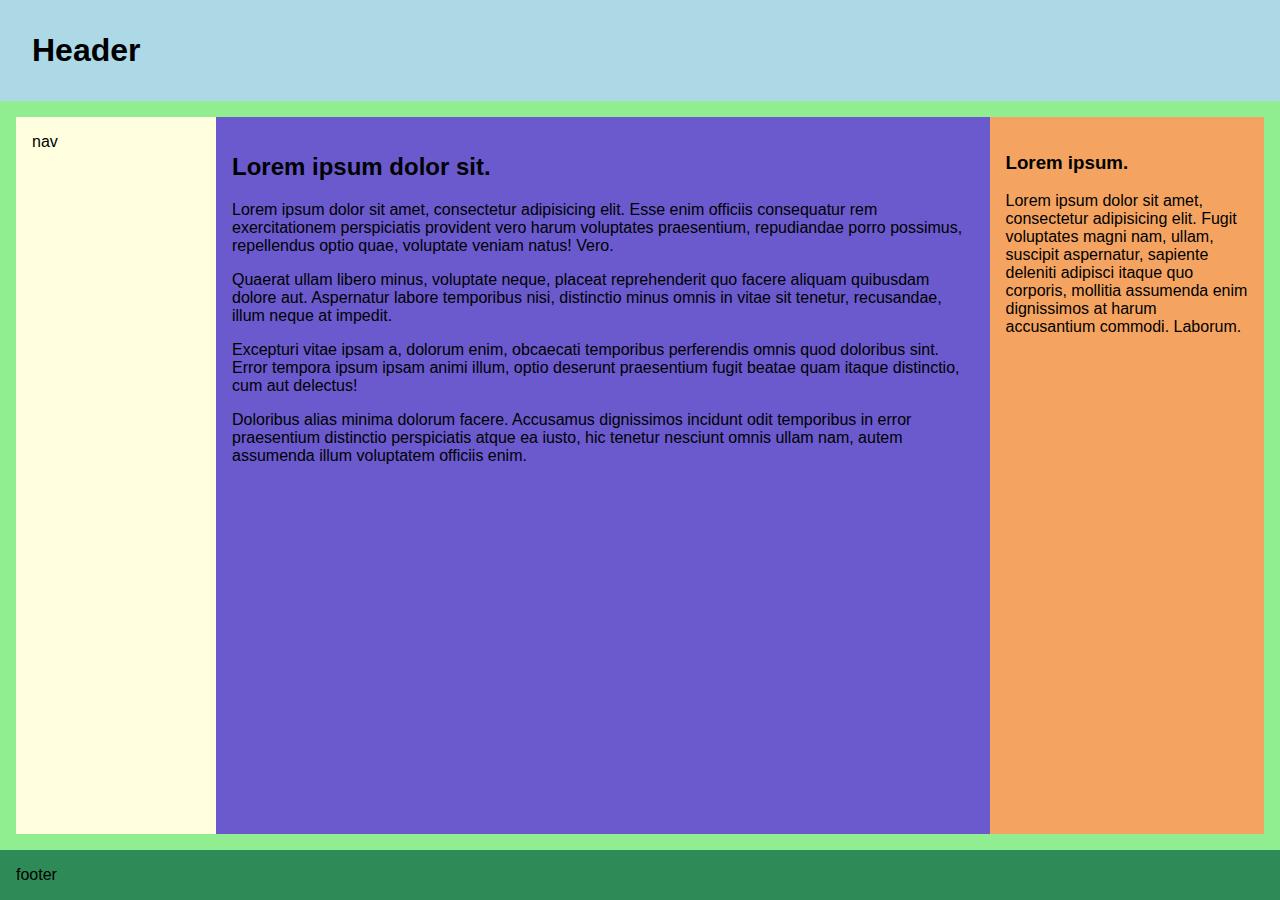
<file: week4/index.html>
<!DOCTYPE html>
<html>
<head>
    <meta charset="UTF-8">
    <title>Learning Flex Box Layouts</title>
    <link rel="stylesheet" href="flex-layout.css">
</head>

<body>
  <main class="wrapper">
    <header>
      <h1>Header</h1>
    </header>
    <section class="layout-row">
      <nav class="layout-row--nav">
        nav
      </nav>
      <article class="layout-row--maincontent">
        <h2>Lorem ipsum dolor sit.</h2>
        <p>Lorem ipsum dolor sit amet, consectetur adipisicing elit. Esse enim officiis consequatur rem exercitationem perspiciatis provident vero harum voluptates praesentium, repudiandae porro possimus, repellendus optio quae, voluptate veniam natus! Vero.</p>
        <p>Quaerat ullam libero minus, voluptate neque, placeat reprehenderit quo facere aliquam quibusdam dolore aut. Aspernatur labore temporibus nisi, distinctio minus omnis in vitae sit tenetur, recusandae, illum neque at impedit.</p>
        <p>Excepturi vitae ipsam a, dolorum enim, obcaecati temporibus perferendis omnis quod doloribus sint. Error tempora ipsum ipsam animi illum, optio deserunt praesentium fugit beatae quam itaque distinctio, cum aut delectus!</p>
        <p>Doloribus alias minima dolorum facere. Accusamus dignissimos incidunt odit temporibus in error praesentium distinctio perspiciatis atque ea iusto, hic tenetur nesciunt omnis ullam nam, autem assumenda illum voluptatem officiis enim.</p>
      </article>
      <aside class="layout-row--sidebar">
        <h3>Lorem ipsum.</h3>
        <p>Lorem ipsum dolor sit amet, consectetur adipisicing elit. Fugit voluptates magni nam, ullam, suscipit aspernatur, sapiente deleniti adipisci itaque quo corporis, mollitia assumenda enim dignissimos at harum accusantium commodi. Laborum.</p>
      </aside>
    </section>
    <footer>
      footer
    </footer>
  </main>


</body>
</html>
</file>
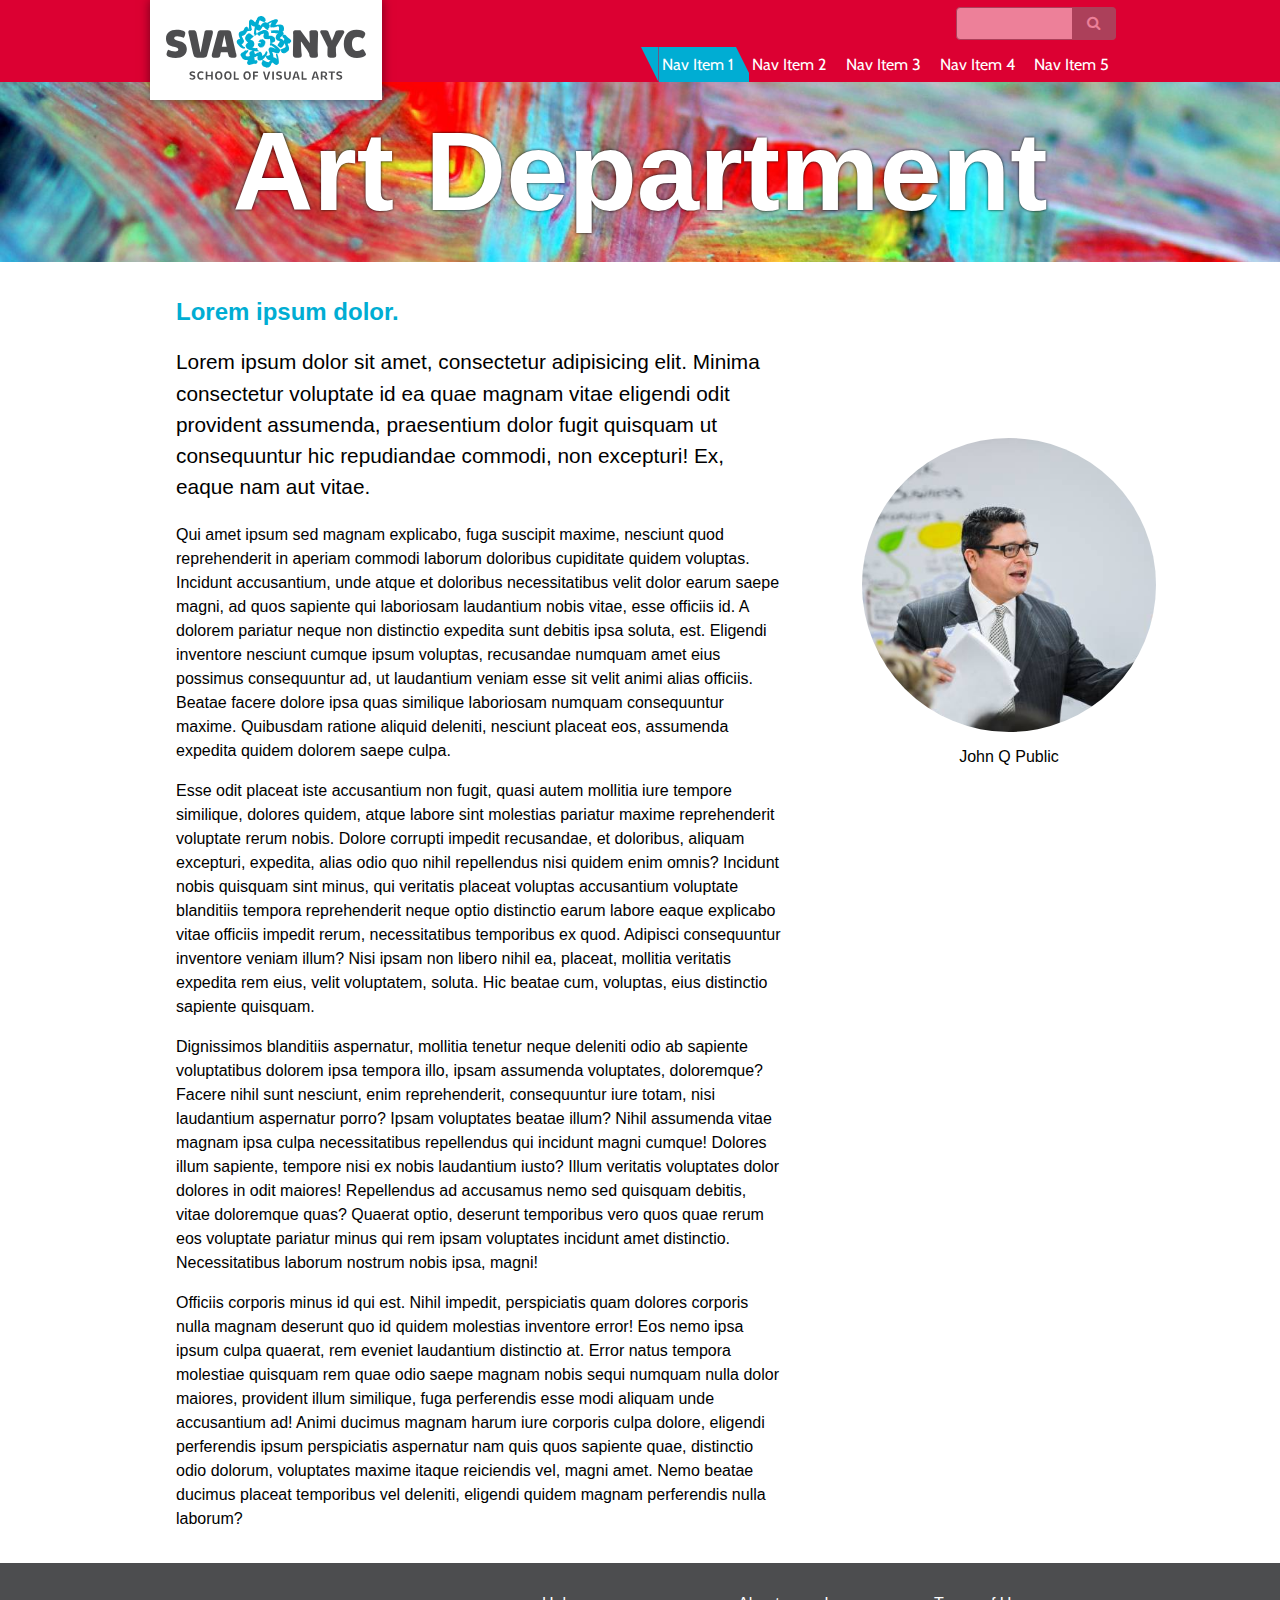
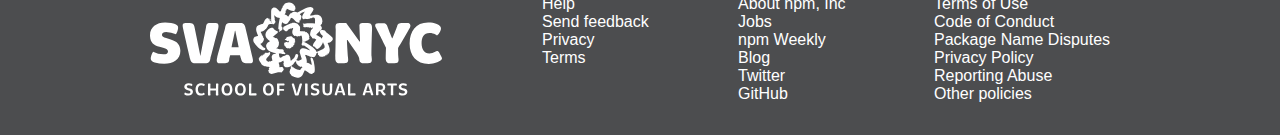
<file: week4/final/index.html>
<!DOCTYPE html>
<html>

<head>
    <meta charset="UTF-8">
    <meta name="viewport" content="width=device-width, initial-scale=1">
    <title>A Pen by Dan Hahn</title>    
    <link rel='stylesheet prefetch' href='https://maxcdn.bootstrapcdn.com/font-awesome/4.6.3/css/font-awesome.min.css'>
    <link rel="stylesheet" href="css/style.css">
</head>

<body>
    <div class="wrapper">
        <header>
            <div class="container">
                <div class="logo">
                    <svg id="Layer_1" data-name="Layer 1" xmlns="http://www.w3.org/2000/svg" viewBox="0 0 429.91 137.09">
                        <path d="M407.4,89c-.3,17.3,9.5,30.5,28.2,30.5,8.9,0,15.1-3,18.1-5.6,2.2-1.8,1.3-3.3.3-5.2l-3.3-6.2c-1.7-3.1-3.9-2.2-5.7-1a15,15,0,0,1-8.7,2.6c-7.5,0-11.3-6.9-11.3-15.1,0-8.4,3-15.1,11.7-15.1,7.2,0,11,3.7,11,3.7a13.25,13.25,0,0,0,4.2-5c3.1-5.6,1.1-8-.4-9.3s-6.8-4.6-16.5-4.6c-18.6-.2-27.3,13.1-27.6,30.3"
                            transform="translate(-25.15 -29.01)" style="fill:#4d4d4f" />
                        <path d="M372.2,109.7c-.1,3.8,0,8.9,6.2,8.9H385c8,0,6-5.7,5.7-10-.3-3.4-.2-10-.3-12.6,2.8-4.5,15.2-25.9,17.6-30.2,1.6-2.9-.2-6.4-3.3-6.4h-7.9c-5.6,0-6.9,1.6-7.8,4.7-1.1,3.6-5,13.1-6.9,17.8h-.5c-1.4-3.6-5.5-13.3-6.7-17.2-.8-2.3-1.8-5.2-6.4-5.2h-7.3c-6.2,0-4.4,4.7-3.6,6.4,1.6,2.9,12.4,23.9,15,29.7-.1,2.3-.3,9-.4,14.1"
                            transform="translate(-25.15 -29.01)" style="fill:#4d4d4f" />
                        <path d="M298,109.7c-.1,3.8,0,8.9,6.1,8.9h6.7c8.1,0,6-5.7,5.7-10-.2-2.4-1.4-18.4-1.4-24.2h.9c4.3,6.8,17.1,23.1,17.1,26.8.2,3.4.9,7.4,6.2,7.4h6.4c8,0,5.9-5.7,5.7-10-.4-6.2.5-36.1.7-40.4.1-3.8,0-8.8-6.1-8.8h-6.4c-5.9,0-6.2,2.3-6.1,4.4,0,1.3.7,18.8.9,22.7h-.8L314,59.4h-9.5c-7.8,0-6,5.2-5.9,9.5,0,2.9-.1,31-.6,40.8"
                            transform="translate(-25.15 -29.01)" style="fill:#4d4d4f" />
                        <path d="M176,109.9c-1.4-6.4-9.7-40.5-10.4-43.9-.9-3.8-2.2-6.6-7.7-6.6H144c-7.1,0-7.3,3-8.3,7.1-.7,3.3-9,33.6-11.7,43.8-1,3.7-1,8.3,3.3,8.3h8.4c5.3,0,6-2.6,6.2-6.9.1-.6.6-2.5,1.3-5h14.4c.7,2.2,1.1,4.1,1.5,5,.6,2.1,1,6.8,7.2,6.8h6C178.1,118.6,176.9,114.1,176,109.9Zm-30.8-15c2-9.2,4.3-19.8,5-24.1h.5l5,24.1Z"
                            transform="translate(-25.15 -29.01)" style="fill:#4d4d4f" />
                        <path d="M84.2,112c.8,3.8,2.2,6.6,7.7,6.6h13.9c7,0,7.3-3,8.3-7.1.8-3.3,8.7-33.6,11.4-43.8,1-3.7,1-8.3-3.3-8.3h-8.4c-5.6,0-5.7,2.7-6.3,6.9-.4,2.7-6.5,32.8-7.8,40.9h-.5l-8.3-41c-.4-2.1-1.1-6.8-7.2-6.8H77.6c-5.7,0-4.4,4.4-3.6,8.7,1.5,6.4,9.3,40.5,10.2,43.9"
                            transform="translate(-25.15 -29.01)" style="fill:#4d4d4f" />
                        <path d="M32,117.3a49.2,49.2,0,0,0,14.1,2.1c13.8,0,24.5-6.8,23.7-20.1-.4-7.2-3.7-13.1-15.2-16.2l-5.7-1.6c-4-1-6-2-6.2-4.4-.1-2.9,2.2-4.5,6.3-4.5A36.34,36.34,0,0,1,63.4,76a25.47,25.47,0,0,0,2.1-4.4c2.2-7,1-8.9-3.6-10.7-2.2-1-7.8-2.3-14.5-2.3-13.3,0-23,7.4-22.2,20.2.5,9.5,5.7,13.6,13.9,15.6l5.3,1.3c5.2,1.3,7,2.9,7.2,5.2.1,2.7-2.3,4.5-6.3,4.5a32.85,32.85,0,0,1-15.6-3.7,14,14,0,0,0-2.5,5.1c-1.9,5.5-1.4,8.4,4.8,10.5"
                            transform="translate(-25.15 -29.01)" style="fill:#4d4d4f" />
                        <path d="M397.5,155.2c-1.3-.4-2.6-.9-2.6-2,0-1.4,1-2.4,2.9-2.4a8.7,8.7,0,0,1,4.5,1.3,5.3,5.3,0,0,0,.7-.9c.5-1.2.2-1.8-.7-2.3a9.7,9.7,0,0,0-4.6-1c-3.9,0-6.4,2.3-6.4,5.4,0,2.8,1.9,4,4.2,4.6l2.2.6c1.8.4,2.7,1.2,2.7,2.3,0,1.5-1.2,2.4-3.2,2.4a7.46,7.46,0,0,1-4.7-1.5,3.08,3.08,0,0,0-.8,1.1,1.57,1.57,0,0,0,1,2.3,11.15,11.15,0,0,0,4.6.9c4,0,6.9-2,6.8-5.5-.1-2.3-1.2-3.9-4.5-4.8Zm-9.9-7c-1.5.1-12,0-12,0-.9,0-1,.2-1,.8v1.2c0,.7.2,1.1,1,1h4.2c0,3-.1,12-.1,12.8s0,1.8,1.2,1.8h1.3c1.6,0,1.1-1.2,1.1-2.1,0-.5-.1-8.9.1-12.5h4.2c.9,0,1-.2,1-.8v-1.1c0-.7-.2-1.2-1-1.1M368,154.1a3.15,3.15,0,0,1-3.4,3.4h-3v-6.7h3.1a3.08,3.08,0,0,1,3.3,3.3m3.5,0c.1-3.5-2.3-6-6.7-6h-5.4c-1.6,0-1.4,1.2-1.4,2.1,0,.6,0,11.7-.1,13.7,0,.8,0,1.9,1.2,1.9h1.3c.9,0,1.2-.4,1.1-1.5-.1-.7,0-3.8,0-4.5h2.9l2.9,4.5A2.8,2.8,0,0,0,370,166c1.5,0,2.4-.7,1.9-2.8a1.54,1.54,0,0,1-1.6-.7l-2.6-3.3a5.19,5.19,0,0,0,3.8-5.1m-25.4-3.4h.2c.3,1.1,1.5,5.2,2.6,8.7h-5.4c1-3.5,2.3-7.5,2.6-8.7m-2.8-1.1c-.3.9-4.3,12.7-4.9,14.8-.2.8,0,1.4.7,1.4h1.5c.9,0,1.1-.5,1.3-1.4.1-.3.4-1.3.9-2.7h6.6c.5,1.3.8,2.4,1,2.8s.2,1.3,1.5,1.3H353c.9,0,1-.6.8-1.5-.3-1.4-4.3-13.8-4.5-14.7s-.7-1.5-1.8-1.5h-2.3a1.87,1.87,0,0,0-1.9,1.5m-25.4,16.3h8.9c.9,0,1.1-.3,1-.9v-1.1c0-.7-.3-1.2-1.1-1.1s-4.6.1-6.6.1c-.1-2.5,0-9.1.1-11.7v-1.4c0-.7-.1-1.6-1.2-1.6h-1.4c-.8,0-1,.4-1,.9,0,.8.1,1.6.1,2.4v12.8c0,.7.2,1.6,1.2,1.6m-13.2-15.2h.2c.3,1.1,1.5,5.2,2.6,8.7h-5.4c1.1-3.5,2.3-7.5,2.6-8.7m-2.7-1.1c-.3.9-4.3,12.7-4.9,14.8-.2.8,0,1.4.7,1.4h1.5c.9,0,1.1-.5,1.3-1.4.1-.3.4-1.3.9-2.7h6.6c.5,1.3.8,2.4,1,2.8s.2,1.3,1.5,1.3h1.1c.9,0,1-.6.8-1.5-.3-1.4-4.3-13.8-4.5-14.7s-.7-1.5-1.8-1.5h-2.3c-1.4.1-1.7.7-1.9,1.5m-8.6,8.1c0-1.2.1-7,.2-7.9s0-1.6-1.2-1.6H291c-1.4,0-1.1.9-1.1,1.8v7.7c0,3.6-.9,5.5-3.6,5.5s-3.7-2-3.7-5.5c0-3.3,0-7.1.1-7.9s0-1.6-1.2-1.6h-1.3c-1.4,0-1.1.9-1.1,1.8,0,.6-.1,4.2,0,7.7.1,5.2,1.4,8.4,7.3,8.4,5.5,0,6.8-3.3,7-8.4m-25.3-2.5c-1.3-.4-2.6-.9-2.6-2,0-1.4,1-2.4,2.9-2.4a8.7,8.7,0,0,1,4.5,1.3,5.3,5.3,0,0,0,.7-.9c.5-1.2.2-1.8-.7-2.3a9.36,9.36,0,0,0-4.6-1c-3.9,0-6.4,2.3-6.4,5.4.1,2.8,1.9,4,4.2,4.6l2.2.6c1.8.4,2.7,1.2,2.7,2.3,0,1.5-1.2,2.4-3.2,2.4a7.46,7.46,0,0,1-4.7-1.5,3.08,3.08,0,0,0-.8,1.1,1.57,1.57,0,0,0,1,2.3,11.15,11.15,0,0,0,4.6.9c4,0,6.9-2,6.8-5.5-.1-2.3-1.2-3.9-4.5-4.8Zm-14.6-4.9c0,2.3.1,11.7.1,13.7,0,.8,0,1.9,1.2,1.9h1.3c1.6,0,1.2-1.2,1.1-2.1,0-1.3-.1-11.3,0-13.7,0-.8,0-1.8-1.2-1.8h-1.3c-1.7-.1-1.2,1.1-1.2,2m-9.2,14.1c.3-.9,4.1-12.7,4.7-14.8.2-.8,0-1.4-.8-1.4h-1.4c-1.1,0-1.1.5-1.4,1.4s-3.5,11.7-3.9,13.8h-.2c-.4-2-3.7-12.8-4-13.9-.1-.4-.2-1.3-1.4-1.3h-1.1c-1,0-1,.6-.8,1.5.4,1.4,4.1,13.8,4.3,14.7a1.68,1.68,0,0,0,1.8,1.5h2.3c1.3,0,1.6-.6,1.9-1.5m-32.1-14.1v13.9c0,1,.1,1.7,1.2,1.7h1.2c1.1,0,1.2-.7,1.2-1.7,0-.6-.1-2.6-.1-5.1,1.7,0,5.2-.1,6,0q.9.15.9-.9v-1c0-.7-.3-.9-1.1-.9h-5.8v-5H222c.8,0,1.2-.1,1.2-1v-.9a1,1,0,0,0-1.1-1.1h-8.7c-1.5-.1-1.2.7-1.2,2m-8.3,6.7c0,3.2-1.1,6.2-4.3,6.2s-4.3-2.9-4.4-6.2,1.1-6.1,4.4-6.1,4.3,2.8,4.3,6.1m3.6,0c0-5.2-2.8-9.1-8-9.1-5.4,0-7.9,4-8,9.1s2.6,9.1,8,9.1c5.2,0,8-3.9,8-9.1m-35.4,8.9H181c.9,0,1.1-.3,1-.9v-1.1c0-.7-.3-1.2-1.1-1.1s-4.6.1-6.6.1c-.1-2.5,0-9.1.1-11.7v-1.4c0-.7-.1-1.6-1.2-1.6h-1.4c-.8,0-1,.4-1,.9,0,.8.1,1.6.1,2.4v12.8c0,.7.1,1.6,1.2,1.6m-9.5-8.9c0,3.2-1.1,6.2-4.3,6.2s-4.4-2.9-4.4-6.2,1.1-6.1,4.4-6.1,4.3,2.8,4.3,6.1m3.6,0c0-5.2-2.8-9.1-8-9.1-5.4,0-7.9,4-8,9.1s2.6,9.1,8,9.1,8-3.9,8-9.1m-23.3,0c0,3.2-1.1,6.2-4.3,6.2s-4.3-2.9-4.4-6.2,1.1-6.1,4.4-6.1,4.3,2.8,4.3,6.1m3.6,0c0-5.2-2.8-9.1-8-9.1-5.4,0-7.9,4-8,9.1s2.6,9.1,8,9.1c5.2,0,8-3.9,8-9.1m-24.2-6.7v5.5h-8.2c0-2.8,0-5.4.1-5.8.1-.8,0-1.8-1.2-1.8h-1.3c-1.6,0-1.2,1.2-1.1,2.1,0,.6,0,11.7-.1,13.7,0,.8,0,1.9,1.2,1.9H113c1.6,0,1.2-1.2,1.1-2.1-.1-.5-.1-2.8-.1-5.3h8.2c0,2.4,0,4.7-.1,5.5s0,1.9,1.2,1.9h1.3c1.6,0,1.2-1.2,1.1-2.1-.1-1.3,0-12.8.1-13.7s0-1.8-1.2-1.8h-1.3c-1.4-.1-1,1.1-1,2m-17.1-1.2a7.94,7.94,0,0,0-4.8-1.2c-5.5,0-8.2,3.9-8.2,9.1s2.7,9.1,8.3,9.1a8.43,8.43,0,0,0,5-1.4c.5-.4.3-.7.1-1.1l-.7-1.2c-.4-.6-.8-.4-1.2-.2a4.93,4.93,0,0,1-3.1.9c-3.1,0-4.9-2.7-4.9-6.1s1.5-6.1,4.9-6.1a5.69,5.69,0,0,1,3.9,1.3,2.26,2.26,0,0,0,.8-.9c.9-1.2.4-1.8-.1-2.2m-23.3,6.1c-1.3-.4-2.6-.9-2.6-2,0-1.4,1-2.4,2.9-2.4a8.7,8.7,0,0,1,4.5,1.3,3.07,3.07,0,0,0,.6-.9c.5-1.2.2-1.8-.7-2.3a9.7,9.7,0,0,0-4.6-1c-3.9,0-6.4,2.3-6.4,5.4.1,2.8,1.9,4,4.2,4.6l2.2.6c1.8.4,2.7,1.2,2.7,2.3,0,1.5-1.2,2.4-3.2,2.4a7.46,7.46,0,0,1-4.7-1.5,3.08,3.08,0,0,0-.8,1.1,1.57,1.57,0,0,0,1,2.3,11.15,11.15,0,0,0,4.6.9c4,0,6.9-2,6.8-5.5-.1-2.3-1.2-3.9-4.5-4.8Z"
                            transform="translate(-25.15 -29.01)" style="fill:#4d4d4f" />
                        <path d="M232.3,29.6c1.9.4,3.4,1.7,4.8,2.8-.4.3-.4.5-.2.9.8.2,1.8.6,1.9,1.4a.35.35,0,0,0-.1.2c.1,0,.1.1.2.1l.1-.1c-.2.1-.1.4-.1.6-.4.8,1.2,2,.2,2.7.1.1.1.6.5.4,0,.6-.8.4-1.1.5,0,.1,0,.1.1.2h.5l-.7.2.7.2c.2.3-.4-.2-.6.1,0,.3,0-.1-.1-.1-.4.4,0,.9-.6,1l.6.7c-4.2,1.1-8.1-1.1-11.6-3.1-.7.5-.1,1.2-.4,1.9s-1,1.2-.6,1.9l-.3-.1c-.2.2-.1.5-.1.7-.2-.7.9-1.8.2-2.5.3-.1.3-.6.5-.8-.1,0-.1-.1-.2-.1l-.2.2c0-.1,0-.1-.1-.2h-.2c.4.8-.7,1.7-.3,2.6-1.1,1,.8,2.1-.7,3-.1.6-1.2,1.1-.8,1.8s1.2,0,1.6.6c1.3.5,2,1.6,3.1,2.5l.6-.2c1.2-1.7,2.1-3.5,3.7-4.9.4.3.7,0,1-.2.2-.8,1.4-1.3,2.2-1.6,2.3-.4,4.5-.4,6.4.9,4-1.7,7.3-3.9,11.2-5.7,3.4-1.1,7.4-3.6,11.1-1.3.6.8,1.9,1.7,1.2,3-.8,1.5-1.1,2.8-2.3,3.9a2.39,2.39,0,0,1-1.5,1.9c.4.6-.3.5-.1,1.1-.8-.1-.9.6-1.3,1,.2,0,.4.3.3.6,4.9-.3,11.1-3.1,15.2.7,2.3,2.1,2.8,5.4,3,8.2-.1.6-.1,1.5-.9,1.7.5,0,.4.7.4,1.2-.2.9-1.4.5-1.3,1.6-.4.2-1.2.7-1.2,0l-.3.3,1.7,2.4-.1.1a6.79,6.79,0,0,1,.9,1.7c-.1.3-.5.2-.6.6l.6.1c-.3.5.2,1.3-.4,1.6-.8.1-.7,1-1.3,1.3,1.7-.3,4.6-.6,6.1.6,2.6,4.5,7.8,6.2,11.1,10.3a4.52,4.52,0,0,1,.3,3.6c-.8.6-.8,1.9-1.9,1.9-.3-.1-.5.2-.6.3s.2.1.3.1v.2a8.86,8.86,0,0,1-2.9,1.5c-.7.2-2.7-.2-2,1.2,2.4,4.8,4.7,10.9.6,15.3-.3-.4-.6-.1-1-.3-.4.2,0,.6,0,.9.1.1.4,0,.4.2-.3.2-.7.6-1.1.3-.2.2,0,.6-.3.7.2-1-.6,0-.6-.8l-.5.4c.6.3.3.7.2,1.1-.6.2-1-.8-1.4-.4-.2.4-.6-.1-.5.6l.5.4c-.3.6-1,.4-1.4.6a.35.35,0,0,0,.1-.2c-.6-.1-1-.4-1.6.1l.5.6c-.5.5-.5-.6-.9.1-.7-.5-1.5-.1-2.5-.1-.6.5-1.2-.9-1.8,0,0-.1,0-.4-.1-.5l-.6.2c.5-1-1.3-.2-.6-1.1-1-.1.2-.8-.9-.9l.2-.2c-.5-.1-.6-.8-1.3-.6.4-.3-.4-1.3.7-1.3v-.2h-1.2a.73.73,0,0,0,.6-.2c0-.1,0-.3-.1-.3l.6-.4c-.2-.2-.5,0-.8-.1.3,0,.6.1.7-.2l-1-.1c.1,0,.2,0,.2-.1a.48.48,0,0,0-.7,0l.1.4c-.6.3-.4-.4-.9,0-.8,2.4-1.6,5.7-4.7,6.2-1-.7-1.8.4-2.9-.5-2.4.1-4.3-2.4-6.7-2.1-.6-1.2-1.7.1-2.2-.9l-.1.3-.1-.1-.2.5c1.5,3.4,3,7.2,2.2,11.1,2.8-.3,4.9,1.6,7.1,3.2,1-1.3-.6-2.9-.2-4.4-.6-.7-.6-1.9-.9-2.8.4-.6-.3-.8-.2-1.3-.1-1-.1-2.3,1.1-2.5,2.8.3,2.3,3.6,3.4,5.3.9,5.1,2.4,10.8,1.3,15.9a4.31,4.31,0,0,1-2.4,2c-.3.6-1.2.7-1.9,1-4.2,0-6.4-4.1-10-5.3-2.4,3.3-2.6,8.7-7.1,10.2-1.2,1-2.8.2-4,.8-1.1-.1-2-.7-3-.8-.5-.9-2.3.4-2.1-1.1-.5-.3-1.7.5-1.5-.6-.2-.4-.4-.1-.6,0a1.85,1.85,0,0,1-1.2-.5,5.17,5.17,0,0,0-1.2-1.8l-.1.1c0-.4.2-.5-.3-1l-.2.2c-.3-.3-.7-.6-.7-1.1,0,.1.1.1.2.1l.1-.1c-.6-.1-.3-.9-.6-1.2.1,0,.1-.2.1-.3l-.4-.2c.7,0,0-.6,0-1l.2.2a2,2,0,0,0-.3-1.5c.1.2.3.3.5.6.2-.5.6-1,.1-1.5,0-.2,0,.4.2.2l.2-.9c0,.1,0,.2.1.2.3-.4-.1-1-.1-1.6l.4.5c.1,0,.1-.2.1-.3.3.2.6.9,1,.6-.3-.4-.7-1-.4-1.4l-.5-.6c0-.2.4.5.6.2l-.4-.9c-.1.1,0,.2.1.2s.3,0,.3-.1v-.2h.2c-.2-.1.1-.9-.5-.9v-.2l1.1.8c.2-.7-.2-.5-.7-.9,0-.2.2-.4,0-.5-.2.2-.7.3-.8.6-.7,0-1.4.7-2.2.9-1.9.4-4.1.7-5.9-.2a6.84,6.84,0,0,1-1.7-2.1c-.3-.2-.6-.7-.3-1,.5-.4,0-1.4-.2-2-.3.4.1.7-.3.8.1-.9,1-2,1-3.2-.1-.5-.7-.1-.7-.1-.3-.7.5-1,0-1.5-1.6-.2-2,1.7-3.5,1.5-1,1-2.4.8-3.6,1.4.4,1.3,1.2,2.9,1.2,4.3.4.8-.9,2.4.7,2.3,1.5.1,3.3-.7,4.4.4a7.41,7.41,0,0,1,1.3,3c-.5,1.8-2.2,2.9-3.3,4.4-2-.1-4.3-.7-6.4.1a58,58,0,0,1-8.2,2.1,5.7,5.7,0,0,1-4.1-2.1,9.77,9.77,0,0,0-.6-2.3l.2.3.2-.2c-.4-.6-1.2-1.1-.4-1.8a1.55,1.55,0,0,0,1.2-1c.1-.1,0-.1-.1-.2s-.3.1-.5.2a2.78,2.78,0,0,1,.3-1.8c1.2.4-.1-1,.8-1.3-.9-.7-2.5-.5-3.6-.6-1.6-.3-3.5-.2-4.8-1.3-.8-.2-1.9-.3-2.2-1.2l-.1.1a6.61,6.61,0,0,1-2.2-2.2c.1.1.4-.2.7.1.3-.2-.1-.5-.1-.7a.35.35,0,0,0-.2.1c0-.6-2-.3-1-1.4-.1-.1-.1-.5-.4-.4l-.1.1a9.67,9.67,0,0,1-2-5.2c.7-.5.7-1.2,1.3-1.9l-.2-.2c.7.1.8-1.1,1.4-.9l.2-.2c-.1,0-.1-.2-.1-.3.2-.2.7-.1.6-.6.3-.2,1.1.1.9-.6.2.3.5-.1.7-.1v-.1h.2a.6.6,0,0,0,.1.4c.1,0,.2-.1.3-.2l-.1.1.2.2c.7-.3-.1-.9.7-1.1.1.5.7.1.7-.2.1-.1,0-.1-.1-.2l.9-.7c-.2.2,0,.5.2.6.7-.6.2-.7.3-1.4h-.6a.35.35,0,0,0,.1-.2c-.1-.1-.4,0-.6.2v.1h-.1c-.1-.6.6-.3.7-.6,0,.5.6.4,1,.6v.1a.87.87,0,0,0,.8-.6c0-.1-.1-.2-.2-.3l-.2.2c-.1-.3.2-.3.4-.5a4.88,4.88,0,0,0,2.1-.3h.2c0,.1,0,.3-.1.3.6.6,1-.8,1.7,0l.2-.2v.1c.7.3.5-1.1,1.3-.3.3-.6.7-.8,1-.7a2.51,2.51,0,0,0,.4.7c.4-.5.2.5.6,0l-.2-.5a4.07,4.07,0,0,1,.1,2.2c-.4,4.2-10.3,7.8-3.3,11.4a2.51,2.51,0,0,0,1.9.1c.4-1,1.1.1,1.8-.1,1-.2,1.5-.9,2.5-1.1,1.5-.9-.4-1.8-.1-2.9-.3-1.5-1-3.3.2-4.5-.1-.7.4-1.1.6-1.7.1,0-.4.5-.1.6s.3-.5.4-.7c.1.2.4.1.6.4-.2-.4.5-.6.5-1l.6.1V105c.2.1,1-.8,1.5-.5s1.3-.9,1.4-.3c.4-.8-.8-.4-1.1-.8-5.6-.7-11.7-3-13.1-9.1-.7-2,.6-4.1,1.9-5.8,1.3-1,2.2-1.3,3.5-2.3-1-1.7-3.4-2.5-4.1-4.2-.9-.2-1-1.6-1.6-1.9-1.6-2.8-.8-6.3,1-8.8,1.8-2,3.9-4.6,6.7-5,1,.4,2-.4,2.8.7h.3c-.2.8,1.2.5.7,1.5,1.2-.4,1.3,1.5,2.2,1.2,0,.6.9.9,1.2,1.2.2-.4.3-.1.6,0l.2-.3c.1.2.1.6.4.8.1-.1.2-.1.4-.1a.35.35,0,0,0-.2.1c0,.1.1.2.2.3.5.1.2-.4.4-.6-.1.4.6.7.8.8,0,.4.4.1.3.2s-.1.2-.1.3-.3-.5-.6-.3l-.1.4-.1-.1-.2.2c0,.3.3.3.6.3.1,0,.1-.2.1-.3-.3,1.6-1.9,2.1-3,3.4a5.37,5.37,0,0,0-1.8,1.4l-.1-.1c-.5.5-1.1,1.5-1.8,1.4l.1.1-.6.6-.2-.2c-.1.1-.3.1-.2.3s.2.1.4.1l-.1.1c1.7.7,3.3,2.3,5.3,1.8.3,1.3,2.2,1.1,1.8,2.7a2.41,2.41,0,0,1,.8.6c-.7,1.3,1.5,2.1.7,3.7a4.48,4.48,0,0,0,.1,1.1.73.73,0,0,0-.2-.6c.6,1.8-.4,3.8-1.3,5.5a20,20,0,0,1-2.8,2c3,.8,6.3,2.1,9.2,1.4a1.72,1.72,0,0,1,1.5.6c1.6,1.2-.7,4.2,2.4,4.2l.1.4-.1-.1c-.1,0-.1.2-.1.3.6.4,1.4.5.8,1.3-1.3,1.2-3,.1-4.3.5-1.6-.7-3.6-.4-5.3-.8-.1,1.4.7,2.6.5,4l.3.7.1-.1a2.22,2.22,0,0,0,1.4,1.7l.2-.4.3.3c.2-.1.1-.3.1-.5a.57.57,0,0,0,.9-.4c0,.1,0,.1.1.2.6,0,.1-.8.7-.9.1.2.1.6.6.5l-.1-.6a.35.35,0,0,0,.1.2c0-.8.8-.6,1.2-1,0,.8.5-.1.8,0l-.3-.3c.7.1,1.1.7,1.4-.2-.1-.4,1.2,0,1.6-.8l.2-.2-.1-.1c.8-.2,2.5-.7,3.7-.2,3,1.8,3.5,5,3.5,8.2.4.7,1-.4,1.2.1a35.85,35.85,0,0,1,3.6-3.2c1.2-1.5,1.9-3.9,2.9-5.9a2.27,2.27,0,0,1,2.5,0,2.47,2.47,0,0,1,.9,2.8c-.7,1.3-.5,2.6-1.5,3.9a7.49,7.49,0,0,0-1.3,1.8,7,7,0,0,0,7.5-.9l.7-.7c-.9-3.5-2.1-6.6-3.1-10.1a5.63,5.63,0,0,1,2.7-5.2c4.2-1.9,8.1,1.5,12,2.5l.7-.1a49.64,49.64,0,0,0-8.8-6.9c-.8-.1-1.6.6-2.2.2,0-.2.2-.4,0-.5s-.2.4-.6.2c-.4-.8-1.3-1.5-.8-2.5,1.1-1.2.6-3.3.9-4.7-.4-2.4,0-5.3-1.3-7.4-.8.6-1.6.1-2.3,1l.2.2-.5.2-.2-.9c-.7-.1-.8.7-1.4.8l.2-.4c-.3,0-.7-.4-1-.1-.7,1.3-1.5-.5-2.4.2a1.22,1.22,0,0,1-1-.6c-1.9.9-3.1-1.1-4.1-2.1-1.7-2.4-1.1-5.9.3-8.2.2-.6-.3-1-.4-1.4a2.08,2.08,0,0,0-2.1,1.1c-.2-.1-.6-.6-.8-.1l-.2.2c-1.1-.8-2,1.2-3.5,1.3-1,1-1.2,2.2-2.6,2.6-.9-.3-1.3-.1-2.1-.7-1-.5-2-.7-2.4-1.9-1-1.3-.6-2.9.1-4.2A85.66,85.66,0,0,1,232.1,60c.4-.6,1.3-.2,1.8-.8,3.2-.6,7.1-.1,9.4,2.1.4.9,2,1.3,1.6,2.5,1.2.2,1.2,2.1,1.3,3,0,.6-.4,1.5-.1,1.9h.3c-.3.7-.8,1.6-.4,2.4,1.7.8,3.6-.1,5.4.3a.41.41,0,0,0,.7.3c.1-.2.5,0,.4-.3l-.1-.1c.6.1,1.7.1,1.5.9-.2,0-.4-.1-.6.1s.1.5.4.6c.4-.2.8-.1.7-.9.5.2-.1,1.3.6.6-.1,0-.1-.2-.1-.3.2.7,1.7.5,1.7,1.7.9-.4,1.5,1.1,2,1.7s1.2,1.5.6,2.4c1,.5.3,1.4.6,2.2,0,.5-.3,0-.6.3s.5.6.3.9c.1.2.4.1.6.1.3.7-.9.8-.6,1.7-.6.1-.8.8-1.4,1,0,.2-.4.4-.7.5a.45.45,0,0,0-.6-.2l-.1.1.3.5-.2-.2c-.2.2-.3.7-.6.8v-.2c-1.2-.5-1.9.9-3.1,1.3,0-.1,0-.2-.1-.2-.7.9-.8-.8-1.4-.1-.1.1-.4.2-.4.4,6.3,3.1,12.6,6.4,17.4,11.8.6,1.1,1.5,1.7,1.8,3,3.3-1.3,6.4-2.7,9.6-4.3l.3-.5c-.1,0-.1.1-.1.2.2.1.5-.2.8-.3,0-.1,0-.2-.1-.2h-.1a4.3,4.3,0,0,0,1.5-1.7c.3-1.4-.6-2.3-.6-3.7-1.1-.9-1.1-2.5-1.9-3.6-.4.4-.1,1.1-.7,1.3.6.4-.5.8-.2,1.3l-.1-.1a24.06,24.06,0,0,1-3.6,5.2c-1.3.4-2.1,2.2-3.7,2-.2.1-.5-.6-.6,0h-.2c0-.1.1-.1.1-.2-.3-.2-.7,0-1-.2l-.3.1a.33.33,0,0,0,0-.6l-.2.2c-.3-.3.1-.9-.3-1-.9-.1-1.3-1.1-2.1-1.7,0-.1-.2-.1-.3-.1s-.1.2-.1.3c-.3,0-.4-1-.9-.6h.1a3.71,3.71,0,0,0-.2-.9l-.4,1.4c-.9-4.5,3.2-7,4.9-10.5l-.2-.2-.1.1c-.8-.6-1.9-.5-2.3-1.4-1.3.6-2.6-.5-3.8-.9a1.54,1.54,0,0,0-1-1.6c-.4-.4-.5-1.2-1.2-1.4-1.2-2.5-.2-4.9.5-7.5.5-1.5,1.8-2.6,3-3.7.3-.4,0-.9-.2-1.3-.8,0,.1.6-.7.6-.3.2-.4,1.1-.9.6-.1-.2-.1-.6-.5-.7-.5.4-.4-.4-.7-.5l-.2.2v-.1c-.3-.2-.6,0-.8.1,0,.1.1.2.2.3h.2c.1.7-.7.4-1.1.3s0-1.5-1-.9v.2c-.5.3-.4-.6-.8-.1v-.1a7,7,0,0,0-2.9-.1l.2-.2c-.5,0-.9.6-1.5.1a4.05,4.05,0,0,1-3-.4,2.85,2.85,0,0,1-.4-2.2c.4.1.6-.3.9-.5-.9-.3-1.4-1.5-1.8-2a3.89,3.89,0,0,1,3-.1c5.3-.9,9.8-.6,15.2-.2-.3-2.6.7-5.6-.6-8.1a1.69,1.69,0,0,0-1.7-.7c-.3.2-.8,0-1.1.2v-.1c-.5.5-1,.5-1.2.8-1-.6-.7.7-1.8.1-.4.7-.9-.4-1.2.2,0,.2.3.1.4.1-1,.2-1.7,1-2.9.7l.1-.1a.37.37,0,0,0-.3-.1c0,1.1-1.2-.3-1.1.8-.3-.6-1.8-.3-2.5-.8a3,3,0,0,1-1.8.6c-.2,0,.4,0,.2-.3s-.5-.2-.8-.2,0,.3-.1.5a1.89,1.89,0,0,1-2.1-1.2c-1.7-3.8,2-6.8,3.2-9.8h-.7c.2,0,.4.1.6-.1v-.2c-1.2-.4-.6,1.4-1.9,1.1.1-.2-.1-.3-.2-.5-.2.3-.6.1-.8.5.1.1.2.3.3.2l.2-.2.1.1a8.18,8.18,0,0,0-1.9.9c0-.2.1-.4-.1-.6-.1.1-.1.2-.1.4a.35.35,0,0,1-.2-.1c-.3.2.1.4.1.5a13.79,13.79,0,0,0-2.5,1.7c.6,1.2,2.3,1.3,2.1,2.9.9.4-.1,1.2.7,1.7-.2.3-.6-.6-.9,0,.5.6-.1,1,.1,1.6-.2,0-.2.1-.3.2.7.6-.7.8-.6,1.5l.3.2c-.2,1.1-1.6.8-1.9,1.7l-.2-.2c0,.4-.3,0-.4.2.1.9.8,0,1.3.1a.35.35,0,0,0,.1-.2s-.1.7-.6.6l-.2.2.1.1s-.7,0-.9.4l.7.1c0,.1.1.1.1.2l.3-.5c.4.4-.3.5-.5.7l-.1.1c.3.5.7,0,1.1,0a3,3,0,0,1-3,.8c-4.2-.9-5.8-5.7-9.5-7.1l-.3.6c0-.1-.1-.1-.1-.2-.8.1-.6.8-1.2,1.3V54l-.1-.1c-.7.7-.7,2.2-1.9,2.4-.4,1.8-1.9,2.8-3.2,4.1a7.58,7.58,0,0,1-6.9-2.1l-.3.3c-.1,2.3-2,5.4.5,7,.2,1.5.3,3.1-.7,4.4a3,3,0,0,0-2.2,1.3l-.3-.3c-.5.6-.6,1.2-1.6,1.1-.4-1.2.9-1.8.4-3-.5-.6-1.6-.6-1.6-1.6a103.32,103.32,0,0,1,2-14.8c.1-.3.4-.5.5-.8-1.4-.2-2.7-.6-4.1-.8a9.1,9.1,0,0,1-4.1-3.4c-.6,1,.3,2.1.1,3.1s1.1,1.6.2,2.5c0,1.2.7,1.8.7,2.9a1.66,1.66,0,0,1,.6,1.9c-.7.1-.7.9-1.3,1.3.5.3.9,0,1.3-.1-1.9-.5-1.8,2.7-3.9,1.8,0,.1-.2.1-.3.1l-.2-.7c-2.2.7-4.8,0-6.3,1.7-1.5,4.7-5.7,9.2-10.9,9.8.3.8-.3,1.9.9,2.4l.5.9c-.1.2,0-.3-.3-.2-.7,1.3,1.6.9,1.1,2.5a2.11,2.11,0,0,0,.7,1.3c.1,0,.3,0,.3-.1v-.2c.7.7-.6,1.7.7,2.5.9.6.6,1.9.6,2.8-.6,2.4-2.5,5.1-4.9,6-.1.2,0,.8.4.9,1.8,2,3.2,4.5,6,5.1.6.4.6,1,.8,1.6a3.39,3.39,0,0,1-1.7,2c-6.8-.5-11.2-6.3-15.2-11.4a7.38,7.38,0,0,1-.1-7.2,7.94,7.94,0,0,1,5.9-2.5l.3-.3c-1.7-4.2-4.6-9.5-1.6-14a8.93,8.93,0,0,1,4.7-2.2c.3-.6,1.7-.3,2.1-1a2.57,2.57,0,0,0,2.2-1c1.8-2.2,1.7-5.2,4.3-7l.1.1,1.2-1c0,.1,0,.3.1.3l1-.7c.1.2.4.5.1.7a1,1,0,0,0,.9.2c.1,0,.1-.2.1-.3.6.2.7.9.8,1.4.1.1.2-.2.4-.1.3-.3-.1-.5.1-.8.5.6.8.2,1.3,1.1-.4.1-1.1-.3-1.3.3.6.1,0,.8.1,1l1.3.3c-.2,0-.5-.1-.6.1.6.2.5,1.4,1.3.8.1-.1.6.1.6.5-.1,0-.1,0-.2.1V57h.4c.3-.4-.2-1.1-.2-1.7l-.7.1.1.3c-.5.4-.3-.6-.5-.9.1-.3-.2-.3-.3-.5l-.3.1.1-.2c.2.4.5-.2.6-.2-.1.6.5.4.8.6v.2c-.1,0-.4-.1-.4.1s.5,0,.6.2V42.2c.2-1.7.4-3.5,1.9-4.5.1-1.3,1.8-.8,2.6-1.3,2.9-.1,5,2.4,6.8,4.3.7.6,1.2,1.7,2.1,1.6,1.6-1.1,1.5-3,2.2-4.5.4-.4,1.1-.1,1.2-.8.3-.6-.7-.5-.2-1s.5-1.2.6-1.8c.2,0,.2-.1.3-.2.4.4.4-.2.7-.3-.3-.7.4-1.2.6-1.4.1,0,.2,0,.2.1a4.24,4.24,0,0,1,3.3-2.5,6.89,6.89,0,0,1,4.7-.8Zm6.4,8.4-.1.4.2-.2C238.8,38,238.7,38,238.7,38Zm-1.3.8v.3c.1,0,.1-.2.1-.3Zm.2,1.8-.3-.3.2.5Zm-12.4,2.6-.1-.4.1.2Zm28.3,3.5c-.3-.1-.1-.3,0-.6Zm-54.7,7.1.3.1Zm.2,1.1c.6,0,.1.5.2.7s-.2-.1-.1-.2l.2-.2c-.1-.3-.6.1-.6-.3s.4-.4.7-.4Zm1.2,0h.1v-.4h-.1Zm9.5.7V55l.1.6Zm-8.8.2V56h-.5l.2-.3C200.7,55.8,200.8,55.9,200.9,55.8Zm-.8.7h.2c.1-.1.1-.1.1-.2S200.1,56.4,200.1,56.5Zm2.2.1c.2.4-.4.7.1.9-.1.1-.1.5-.4.3-.1.1-.5,0-.3.4l.3-.4c.1.1.1.3.3.2A1.71,1.71,0,0,0,202.3,56.6Zm.6.6c-.5.7.8.6.8,1.2-.7.3,0,.3-.1.8.6-.4-.1-1.3.7-1.1l-.5-.6v.1C203.8,57.4,202.7,57.6,202.9,57.2Zm-1.9.1h-.4l.6.1Zm4,2.7-.1-.3h.1Zm60.8,6.1a.35.35,0,0,1-.1.2h-.2V66C265.5,66.2,265.7,66.1,265.8,66.1Zm-2.9.2c-.2.1-.6.2-.6-.1ZM275.4,71a.83.83,0,0,1-.8.3c-1.3,1.9-3.7,3.3-4.8,5.6,1.3.4,2.5,1.2,3.8,1.7,1.2.9,3.7,1.4,3.5,3.3.1,0,.2-.1.3-.2.7-.5.9.7.8,1-.1-1.7,1-2.8,1.5-4.3-1.6-1.4-3.6-2.9-4.2-5.1a2.89,2.89,0,0,1,.7-3.2C275.6,70,274.9,70.4,275.4,71Zm-29.7.1h-.2l.1-.3A.49.49,0,0,1,245.7,71.1Zm-32.3.7-.1.3Zm.3,1.4h-.3l.1.2Zm44.5,3.4c-.1.2,0,.7.3.6v-.3C258.6,76.7,258.4,76.6,258.2,76.6Zm-12.3,1h0Zm-37.5.4-.4.3Zm25.5,1.2c-1.9-.9-3.7.3-5.7.2-.5.1-.8.6-1.4.5-.9,1-1.2,2.8-2.5,3.3l-.2-.2a.83.83,0,0,0-.4,1c1,1,2.7.5,3.4,2,1.2.7,1.4-1.5,2.4-.2-.1.6.2,1.3-.2,1.8-.7,0-1.3.4-1.7.1-.3-.5-1-.1-1.4-.4-1.8-.8-1.9,1.5-3.6,1.1-1,.8,1.5,1.6-.1,2.2a5.22,5.22,0,0,0,1.3,2.8c1.8.4,1,2.4,2.7,2.8.4.3,1.2-.2,1.4.5,1-.5,2.5.5,3.4-.3.8.7.4-.9,1.3-.3,1.4-.5.1-1.1.6-1.9.6,0,.3.6.7.8.7.4.4-.2.9-.6s.4.6.8,0c0-.2-.2-.3-.4-.5a1.83,1.83,0,0,1,1.5-.6c-.1-1.3-.5.4-1.1-.3.7-1,2.2-1.6,2.1-3-.2.3-.6-.6-.8-.1-.1-.4.2-.7.4-1,.1,0,.3,0,.3.1l-.1.1.4.4c.3.2.3-.4.6,0,.4-.2.2-1,.1-1-.3.4-.4-.3-.6-.2a1.59,1.59,0,0,1,.5-1c.2.2.4.6.3.8a17,17,0,0,0-.2-4.5c-.6-.5-.5-1.6-1.4-2.1-.5-.3-.9,0-1,.5-.1,0-.3,0-.3-.1.3-.3-.2-1.2-.3-1.5l-.7.2C234.4,80,234.3,79.4,233.9,79.2Zm9.6.1c0,.2-.3.1-.6.1A1.76,1.76,0,0,1,243.5,79.3Zm15,2.3c.1,0,.1-.2.1-.3,0,.1,0,.3.1.3h-.4v-.3Zm-21.2,1.7c.2.1.3.5.6.3v-.2C237.8,83,237.1,82.5,237.3,83.3Zm-.6-.2-.2.2.2.2c-.1.1-.3.1-.2.3-.1-.4.7.3.4-.5C237,83.1,236.7,83.2,236.7,83.1Zm1.7,2.1-.1.1-.2-.6C238.3,84.7,238.4,84.9,238.4,85.2Zm-1-.5v1.1c-.1.2-.6,0-.4.5.3-.1.4.2.6.1C237.8,85.9,237.5,85.3,237.4,84.7Zm1.2,1.6v.3c-.3.1-.3-.2-.3-.5C238.4,86.1,238.5,86.1,238.6,86.3Zm-1.3,5.5,1-2A3.79,3.79,0,0,1,237.3,91.8Zm-1.4-.8c-.1.3-.7.7-.2.9l.2-.2.2.5.6-.8.1.1C236.9,90.6,236,91.4,235.9,91Zm-1,2.3.7.1C235.7,92.9,235,92.9,234.9,93.3Zm39.6,9.2.1-.4.6.1Zm-79.1.8H195C195.2,103.3,195.4,103,195.4,103.3Zm77.8.2-.2-.3-.1.6Zm-2,.3c0-.1,0-.2-.1-.2l.4-.1Zm-79.9,1.6.1-.6-.1.2Zm4.1-.5H195l.2.2Zm-3.1.1c-.1.1-.3.4-.5.1-.2.2-.6.6-.4.6Zm1.2,1.1h-.4v.2h-.2C193.1,105.9,193.2,105.5,193.5,106.1Zm-.9,0-.6.4h.3C192.4,106.4,192.6,106.3,192.6,106.1Zm-1.9,1.2c-.3,0-.5,0-.6.4-.5.1-.6.4-1,0l.1.1-1,.6c1,0,1.4-.7,2.5-.9Zm-.6,1.1-.1-.2h.3Zm-2,1.1c-.3.4-.3.2-.7.4C187.4,109.2,188,109.6,188.1,109.5Zm49.7,1.2-.6.6Zm-50.5.5c-.2,0-.6.1-.6.4h.3l-.1-.1Zm52.6,4.3c-2.3,1.4-2.9,4-5.2,5.6-.3.7-1.4.7-1.4,1.6.5-.1.3.5.3.5V123c.1,0,.1-.1.2-.1.8.7,2.4,1.5,2.2,1.7,1.3.8,2.8,1.9,3.9,2.4a8.11,8.11,0,0,1,1.1.3c1.4.9,2.6.8,4.3,1s1.9-1.3,2.8-2.3c-.5-.9.8-.7.9-1l.1.1c.4-.2.2-.6.4-.8-.7,0-.5-.5-1-.8l-.6.3v-.3h-.5l.2.5c0,.1-.2.1-.3.1s-.1-.4-.1-.6H247c-.4.3.4.7-.3.7-.3,0-.4-.4-.3-.7-.3.1,0,.1-.2.3-.8.2,0-.5-.6-.6.1-.1.3-.1.2-.3-1.9.7-1.5-1.1-3-1.4.3-.3-.3-.5-.3-.8l-.2.2c-.5-.6-.8-.6-.6-1.3h-.2c-.2,0-.4-.3-.3-.6-.8.5-.3-1-1.1-.8,0-.3.3-.7.6-.6.1-.3-.3-.5-.4-.7.1-.1.1-.3.3-.2Zm5.3,7.2c-.2.5-.6,0-.9.1l.1-.4C244.7,122.5,244.8,123.1,245.2,122.7Zm1.9.7s-.4-.3-.1-.4l.3.2Zm-13.3.3c0,.1,0,.5.2.6v-.4C234.1,123.8,233.9,123.7,233.8,123.7Zm.8,1c.2.3.3-.1.6,0C235,124,234.6,124.9,234.6,124.7Zm-1.4.6c-.2-.1,0-.3.1-.4Zm15.2,1.3.1-.6-.1.6Z"
                            transform="translate(-25.15 -29.01)" style="fill:#00add2" />
                    </svg>
                </div>
                <nav>
                    <ul>
                        <li class="active">
                            <svg id="Layer_1" data-name="Layer 1" xmlns="http://www.w3.org/2000/svg" viewBox="0 0 10 20">
                                <polygon points="0 0 10 0 10 20 0 0" />
                            </svg>
                            <a href="">Nav Item 1</a>
                            <svg id="Layer_1" data-name="Layer 1" xmlns="http://www.w3.org/2000/svg" viewBox="0 0 10 20">
                                <polygon points="10 20 0 20 0 0 10 20" />
                            </svg>
                        </li>
                        <li>
                            <svg id="Layer_1" data-name="Layer 1" xmlns="http://www.w3.org/2000/svg" viewBox="0 0 10 20">
                                <polygon points="0 0 10 0 10 20 0 0" />
                            </svg>
                            <a href="">Nav Item 2</a>
                            <svg id="Layer_1" data-name="Layer 1" xmlns="http://www.w3.org/2000/svg" viewBox="0 0 10 20">
                                <polygon points="10 20 0 20 0 0 10 20" />
                            </svg>
                        </li>
                        <li>
                            <svg id="Layer_1" data-name="Layer 1" xmlns="http://www.w3.org/2000/svg" viewBox="0 0 10 20">
                                <polygon points="0 0 10 0 10 20 0 0" />
                            </svg>
                            <a href="">Nav Item 3</a>
                            <svg id="Layer_1" data-name="Layer 1" xmlns="http://www.w3.org/2000/svg" viewBox="0 0 10 20">
                                <polygon points="10 20 0 20 0 0 10 20" />
                            </svg>
                        </li>
                        <li>
                            <svg id="Layer_1" data-name="Layer 1" xmlns="http://www.w3.org/2000/svg" viewBox="0 0 10 20">
                                <polygon points="0 0 10 0 10 20 0 0" />
                            </svg>
                            <a href="">Nav Item 4</a>
                            <svg id="Layer_1" data-name="Layer 1" xmlns="http://www.w3.org/2000/svg" viewBox="0 0 10 20">
                                <polygon points="10 20 0 20 0 0 10 20" />
                            </svg>
                        </li>
                        <li>
                            <svg id="Layer_1" data-name="Layer 1" xmlns="http://www.w3.org/2000/svg" viewBox="0 0 10 20">
                                <polygon points="0 0 10 0 10 20 0 0" />
                            </svg>
                            <a href="">Nav Item 5</a>
                            <svg id="Layer_1" data-name="Layer 1" xmlns="http://www.w3.org/2000/svg" viewBox="0 0 10 20">
                                <polygon points="10 20 0 20 0 0 10 20" />
                            </svg>
                        </li>
                    </ul>
                    <form class="search">
                        <input type="text" />
                        <button><i class="fa fa-search" aria-hidden="true"></i></button>
                    </form>
                </nav>
            </div>
        </header>
        <figure>
            <h1>Art Department</h1>
        </figure>
        <article class="main-content">
            <div class="container">
                <div class="photo">
                    <img src="images/person.jpg" alt="" />
                    <p>John Q Public</p>
                </div>
                <article>
                    <h2>Lorem ipsum dolor.</h2>
                    <p>Lorem ipsum dolor sit amet, consectetur adipisicing elit. Minima consectetur voluptate id ea quae magnam vitae eligendi odit provident assumenda, praesentium dolor fugit quisquam ut consequuntur hic repudiandae commodi, non excepturi!
                        Ex, eaque nam aut vitae.</p>
                    <p>Qui amet ipsum sed magnam explicabo, fuga suscipit maxime, nesciunt quod reprehenderit in aperiam commodi laborum doloribus cupiditate quidem voluptas. Incidunt accusantium, unde atque et doloribus necessitatibus velit dolor earum
                        saepe magni, ad quos sapiente qui laboriosam laudantium nobis vitae, esse officiis id. A dolorem pariatur neque non distinctio expedita sunt debitis ipsa soluta, est. Eligendi inventore nesciunt cumque ipsum voluptas, recusandae
                        numquam amet eius possimus consequuntur ad, ut laudantium veniam esse sit velit animi alias officiis. Beatae facere dolore ipsa quas similique laboriosam numquam consequuntur maxime. Quibusdam ratione aliquid deleniti, nesciunt
                        placeat eos, assumenda expedita quidem dolorem saepe culpa.</p>
                    <p>Esse odit placeat iste accusantium non fugit, quasi autem mollitia iure tempore similique, dolores quidem, atque labore sint molestias pariatur maxime reprehenderit voluptate rerum nobis. Dolore corrupti impedit recusandae, et doloribus,
                        aliquam excepturi, expedita, alias odio quo nihil repellendus nisi quidem enim omnis? Incidunt nobis quisquam sint minus, qui veritatis placeat voluptas accusantium voluptate blanditiis tempora reprehenderit neque optio distinctio
                        earum labore eaque explicabo vitae officiis impedit rerum, necessitatibus temporibus ex quod. Adipisci consequuntur inventore veniam illum? Nisi ipsam non libero nihil ea, placeat, mollitia veritatis expedita rem eius, velit voluptatem,
                        soluta. Hic beatae cum, voluptas, eius distinctio sapiente quisquam.</p>
                    <p>Dignissimos blanditiis aspernatur, mollitia tenetur neque deleniti odio ab sapiente voluptatibus dolorem ipsa tempora illo, ipsam assumenda voluptates, doloremque? Facere nihil sunt nesciunt, enim reprehenderit, consequuntur iure totam,
                        nisi laudantium aspernatur porro? Ipsam voluptates beatae illum? Nihil assumenda vitae magnam ipsa culpa necessitatibus repellendus qui incidunt magni cumque! Dolores illum sapiente, tempore nisi ex nobis laudantium iusto? Illum
                        veritatis voluptates dolor dolores in odit maiores! Repellendus ad accusamus nemo sed quisquam debitis, vitae doloremque quas? Quaerat optio, deserunt temporibus vero quos quae rerum eos voluptate pariatur minus qui rem ipsam voluptates
                        incidunt amet distinctio. Necessitatibus laborum nostrum nobis ipsa, magni!</p>
                    <p>Officiis corporis minus id qui est. Nihil impedit, perspiciatis quam dolores corporis nulla magnam deserunt quo id quidem molestias inventore error! Eos nemo ipsa ipsum culpa quaerat, rem eveniet laudantium distinctio at. Error natus
                        tempora molestiae quisquam rem quae odio saepe magnam nobis sequi numquam nulla dolor maiores, provident illum similique, fuga perferendis esse modi aliquam unde accusantium ad! Animi ducimus magnam harum iure corporis culpa dolore,
                        eligendi perferendis ipsum perspiciatis aspernatur nam quis quos sapiente quae, distinctio odio dolorum, voluptates maxime itaque reiciendis vel, magni amet. Nemo beatae ducimus placeat temporibus vel deleniti, eligendi quidem
                        magnam perferendis nulla laborum?</p>
                </article>
            </div>
        </article>
        <footer>
            <div class="container">
                <svg id="Layer_1" data-name="Layer 1" xmlns="http://www.w3.org/2000/svg" viewBox="0 0 429.91 137.09">
                    <path d="M407.4,89c-.3,17.3,9.5,30.5,28.2,30.5,8.9,0,15.1-3,18.1-5.6,2.2-1.8,1.3-3.3.3-5.2l-3.3-6.2c-1.7-3.1-3.9-2.2-5.7-1a15,15,0,0,1-8.7,2.6c-7.5,0-11.3-6.9-11.3-15.1,0-8.4,3-15.1,11.7-15.1,7.2,0,11,3.7,11,3.7a13.25,13.25,0,0,0,4.2-5c3.1-5.6,1.1-8-.4-9.3s-6.8-4.6-16.5-4.6c-18.6-.2-27.3,13.1-27.6,30.3"
                        transform="translate(-25.15 -29.01)" style="fill:#ffffff" />
                    <path d="M372.2,109.7c-.1,3.8,0,8.9,6.2,8.9H385c8,0,6-5.7,5.7-10-.3-3.4-.2-10-.3-12.6,2.8-4.5,15.2-25.9,17.6-30.2,1.6-2.9-.2-6.4-3.3-6.4h-7.9c-5.6,0-6.9,1.6-7.8,4.7-1.1,3.6-5,13.1-6.9,17.8h-.5c-1.4-3.6-5.5-13.3-6.7-17.2-.8-2.3-1.8-5.2-6.4-5.2h-7.3c-6.2,0-4.4,4.7-3.6,6.4,1.6,2.9,12.4,23.9,15,29.7-.1,2.3-.3,9-.4,14.1"
                        transform="translate(-25.15 -29.01)" style="fill:#ffffff" />
                    <path d="M298,109.7c-.1,3.8,0,8.9,6.1,8.9h6.7c8.1,0,6-5.7,5.7-10-.2-2.4-1.4-18.4-1.4-24.2h.9c4.3,6.8,17.1,23.1,17.1,26.8.2,3.4.9,7.4,6.2,7.4h6.4c8,0,5.9-5.7,5.7-10-.4-6.2.5-36.1.7-40.4.1-3.8,0-8.8-6.1-8.8h-6.4c-5.9,0-6.2,2.3-6.1,4.4,0,1.3.7,18.8.9,22.7h-.8L314,59.4h-9.5c-7.8,0-6,5.2-5.9,9.5,0,2.9-.1,31-.6,40.8"
                        transform="translate(-25.15 -29.01)" style="fill:#ffffff" />
                    <path d="M176,109.9c-1.4-6.4-9.7-40.5-10.4-43.9-.9-3.8-2.2-6.6-7.7-6.6H144c-7.1,0-7.3,3-8.3,7.1-.7,3.3-9,33.6-11.7,43.8-1,3.7-1,8.3,3.3,8.3h8.4c5.3,0,6-2.6,6.2-6.9.1-.6.6-2.5,1.3-5h14.4c.7,2.2,1.1,4.1,1.5,5,.6,2.1,1,6.8,7.2,6.8h6C178.1,118.6,176.9,114.1,176,109.9Zm-30.8-15c2-9.2,4.3-19.8,5-24.1h.5l5,24.1Z"
                        transform="translate(-25.15 -29.01)" style="fill:#ffffff" />
                    <path d="M84.2,112c.8,3.8,2.2,6.6,7.7,6.6h13.9c7,0,7.3-3,8.3-7.1.8-3.3,8.7-33.6,11.4-43.8,1-3.7,1-8.3-3.3-8.3h-8.4c-5.6,0-5.7,2.7-6.3,6.9-.4,2.7-6.5,32.8-7.8,40.9h-.5l-8.3-41c-.4-2.1-1.1-6.8-7.2-6.8H77.6c-5.7,0-4.4,4.4-3.6,8.7,1.5,6.4,9.3,40.5,10.2,43.9"
                        transform="translate(-25.15 -29.01)" style="fill:#ffffff" />
                    <path d="M32,117.3a49.2,49.2,0,0,0,14.1,2.1c13.8,0,24.5-6.8,23.7-20.1-.4-7.2-3.7-13.1-15.2-16.2l-5.7-1.6c-4-1-6-2-6.2-4.4-.1-2.9,2.2-4.5,6.3-4.5A36.34,36.34,0,0,1,63.4,76a25.47,25.47,0,0,0,2.1-4.4c2.2-7,1-8.9-3.6-10.7-2.2-1-7.8-2.3-14.5-2.3-13.3,0-23,7.4-22.2,20.2.5,9.5,5.7,13.6,13.9,15.6l5.3,1.3c5.2,1.3,7,2.9,7.2,5.2.1,2.7-2.3,4.5-6.3,4.5a32.85,32.85,0,0,1-15.6-3.7,14,14,0,0,0-2.5,5.1c-1.9,5.5-1.4,8.4,4.8,10.5"
                        transform="translate(-25.15 -29.01)" style="fill:#ffffff" />
                    <path d="M397.5,155.2c-1.3-.4-2.6-.9-2.6-2,0-1.4,1-2.4,2.9-2.4a8.7,8.7,0,0,1,4.5,1.3,5.3,5.3,0,0,0,.7-.9c.5-1.2.2-1.8-.7-2.3a9.7,9.7,0,0,0-4.6-1c-3.9,0-6.4,2.3-6.4,5.4,0,2.8,1.9,4,4.2,4.6l2.2.6c1.8.4,2.7,1.2,2.7,2.3,0,1.5-1.2,2.4-3.2,2.4a7.46,7.46,0,0,1-4.7-1.5,3.08,3.08,0,0,0-.8,1.1,1.57,1.57,0,0,0,1,2.3,11.15,11.15,0,0,0,4.6.9c4,0,6.9-2,6.8-5.5-.1-2.3-1.2-3.9-4.5-4.8Zm-9.9-7c-1.5.1-12,0-12,0-.9,0-1,.2-1,.8v1.2c0,.7.2,1.1,1,1h4.2c0,3-.1,12-.1,12.8s0,1.8,1.2,1.8h1.3c1.6,0,1.1-1.2,1.1-2.1,0-.5-.1-8.9.1-12.5h4.2c.9,0,1-.2,1-.8v-1.1c0-.7-.2-1.2-1-1.1M368,154.1a3.15,3.15,0,0,1-3.4,3.4h-3v-6.7h3.1a3.08,3.08,0,0,1,3.3,3.3m3.5,0c.1-3.5-2.3-6-6.7-6h-5.4c-1.6,0-1.4,1.2-1.4,2.1,0,.6,0,11.7-.1,13.7,0,.8,0,1.9,1.2,1.9h1.3c.9,0,1.2-.4,1.1-1.5-.1-.7,0-3.8,0-4.5h2.9l2.9,4.5A2.8,2.8,0,0,0,370,166c1.5,0,2.4-.7,1.9-2.8a1.54,1.54,0,0,1-1.6-.7l-2.6-3.3a5.19,5.19,0,0,0,3.8-5.1m-25.4-3.4h.2c.3,1.1,1.5,5.2,2.6,8.7h-5.4c1-3.5,2.3-7.5,2.6-8.7m-2.8-1.1c-.3.9-4.3,12.7-4.9,14.8-.2.8,0,1.4.7,1.4h1.5c.9,0,1.1-.5,1.3-1.4.1-.3.4-1.3.9-2.7h6.6c.5,1.3.8,2.4,1,2.8s.2,1.3,1.5,1.3H353c.9,0,1-.6.8-1.5-.3-1.4-4.3-13.8-4.5-14.7s-.7-1.5-1.8-1.5h-2.3a1.87,1.87,0,0,0-1.9,1.5m-25.4,16.3h8.9c.9,0,1.1-.3,1-.9v-1.1c0-.7-.3-1.2-1.1-1.1s-4.6.1-6.6.1c-.1-2.5,0-9.1.1-11.7v-1.4c0-.7-.1-1.6-1.2-1.6h-1.4c-.8,0-1,.4-1,.9,0,.8.1,1.6.1,2.4v12.8c0,.7.2,1.6,1.2,1.6m-13.2-15.2h.2c.3,1.1,1.5,5.2,2.6,8.7h-5.4c1.1-3.5,2.3-7.5,2.6-8.7m-2.7-1.1c-.3.9-4.3,12.7-4.9,14.8-.2.8,0,1.4.7,1.4h1.5c.9,0,1.1-.5,1.3-1.4.1-.3.4-1.3.9-2.7h6.6c.5,1.3.8,2.4,1,2.8s.2,1.3,1.5,1.3h1.1c.9,0,1-.6.8-1.5-.3-1.4-4.3-13.8-4.5-14.7s-.7-1.5-1.8-1.5h-2.3c-1.4.1-1.7.7-1.9,1.5m-8.6,8.1c0-1.2.1-7,.2-7.9s0-1.6-1.2-1.6H291c-1.4,0-1.1.9-1.1,1.8v7.7c0,3.6-.9,5.5-3.6,5.5s-3.7-2-3.7-5.5c0-3.3,0-7.1.1-7.9s0-1.6-1.2-1.6h-1.3c-1.4,0-1.1.9-1.1,1.8,0,.6-.1,4.2,0,7.7.1,5.2,1.4,8.4,7.3,8.4,5.5,0,6.8-3.3,7-8.4m-25.3-2.5c-1.3-.4-2.6-.9-2.6-2,0-1.4,1-2.4,2.9-2.4a8.7,8.7,0,0,1,4.5,1.3,5.3,5.3,0,0,0,.7-.9c.5-1.2.2-1.8-.7-2.3a9.36,9.36,0,0,0-4.6-1c-3.9,0-6.4,2.3-6.4,5.4.1,2.8,1.9,4,4.2,4.6l2.2.6c1.8.4,2.7,1.2,2.7,2.3,0,1.5-1.2,2.4-3.2,2.4a7.46,7.46,0,0,1-4.7-1.5,3.08,3.08,0,0,0-.8,1.1,1.57,1.57,0,0,0,1,2.3,11.15,11.15,0,0,0,4.6.9c4,0,6.9-2,6.8-5.5-.1-2.3-1.2-3.9-4.5-4.8Zm-14.6-4.9c0,2.3.1,11.7.1,13.7,0,.8,0,1.9,1.2,1.9h1.3c1.6,0,1.2-1.2,1.1-2.1,0-1.3-.1-11.3,0-13.7,0-.8,0-1.8-1.2-1.8h-1.3c-1.7-.1-1.2,1.1-1.2,2m-9.2,14.1c.3-.9,4.1-12.7,4.7-14.8.2-.8,0-1.4-.8-1.4h-1.4c-1.1,0-1.1.5-1.4,1.4s-3.5,11.7-3.9,13.8h-.2c-.4-2-3.7-12.8-4-13.9-.1-.4-.2-1.3-1.4-1.3h-1.1c-1,0-1,.6-.8,1.5.4,1.4,4.1,13.8,4.3,14.7a1.68,1.68,0,0,0,1.8,1.5h2.3c1.3,0,1.6-.6,1.9-1.5m-32.1-14.1v13.9c0,1,.1,1.7,1.2,1.7h1.2c1.1,0,1.2-.7,1.2-1.7,0-.6-.1-2.6-.1-5.1,1.7,0,5.2-.1,6,0q.9.15.9-.9v-1c0-.7-.3-.9-1.1-.9h-5.8v-5H222c.8,0,1.2-.1,1.2-1v-.9a1,1,0,0,0-1.1-1.1h-8.7c-1.5-.1-1.2.7-1.2,2m-8.3,6.7c0,3.2-1.1,6.2-4.3,6.2s-4.3-2.9-4.4-6.2,1.1-6.1,4.4-6.1,4.3,2.8,4.3,6.1m3.6,0c0-5.2-2.8-9.1-8-9.1-5.4,0-7.9,4-8,9.1s2.6,9.1,8,9.1c5.2,0,8-3.9,8-9.1m-35.4,8.9H181c.9,0,1.1-.3,1-.9v-1.1c0-.7-.3-1.2-1.1-1.1s-4.6.1-6.6.1c-.1-2.5,0-9.1.1-11.7v-1.4c0-.7-.1-1.6-1.2-1.6h-1.4c-.8,0-1,.4-1,.9,0,.8.1,1.6.1,2.4v12.8c0,.7.1,1.6,1.2,1.6m-9.5-8.9c0,3.2-1.1,6.2-4.3,6.2s-4.4-2.9-4.4-6.2,1.1-6.1,4.4-6.1,4.3,2.8,4.3,6.1m3.6,0c0-5.2-2.8-9.1-8-9.1-5.4,0-7.9,4-8,9.1s2.6,9.1,8,9.1,8-3.9,8-9.1m-23.3,0c0,3.2-1.1,6.2-4.3,6.2s-4.3-2.9-4.4-6.2,1.1-6.1,4.4-6.1,4.3,2.8,4.3,6.1m3.6,0c0-5.2-2.8-9.1-8-9.1-5.4,0-7.9,4-8,9.1s2.6,9.1,8,9.1c5.2,0,8-3.9,8-9.1m-24.2-6.7v5.5h-8.2c0-2.8,0-5.4.1-5.8.1-.8,0-1.8-1.2-1.8h-1.3c-1.6,0-1.2,1.2-1.1,2.1,0,.6,0,11.7-.1,13.7,0,.8,0,1.9,1.2,1.9H113c1.6,0,1.2-1.2,1.1-2.1-.1-.5-.1-2.8-.1-5.3h8.2c0,2.4,0,4.7-.1,5.5s0,1.9,1.2,1.9h1.3c1.6,0,1.2-1.2,1.1-2.1-.1-1.3,0-12.8.1-13.7s0-1.8-1.2-1.8h-1.3c-1.4-.1-1,1.1-1,2m-17.1-1.2a7.94,7.94,0,0,0-4.8-1.2c-5.5,0-8.2,3.9-8.2,9.1s2.7,9.1,8.3,9.1a8.43,8.43,0,0,0,5-1.4c.5-.4.3-.7.1-1.1l-.7-1.2c-.4-.6-.8-.4-1.2-.2a4.93,4.93,0,0,1-3.1.9c-3.1,0-4.9-2.7-4.9-6.1s1.5-6.1,4.9-6.1a5.69,5.69,0,0,1,3.9,1.3,2.26,2.26,0,0,0,.8-.9c.9-1.2.4-1.8-.1-2.2m-23.3,6.1c-1.3-.4-2.6-.9-2.6-2,0-1.4,1-2.4,2.9-2.4a8.7,8.7,0,0,1,4.5,1.3,3.07,3.07,0,0,0,.6-.9c.5-1.2.2-1.8-.7-2.3a9.7,9.7,0,0,0-4.6-1c-3.9,0-6.4,2.3-6.4,5.4.1,2.8,1.9,4,4.2,4.6l2.2.6c1.8.4,2.7,1.2,2.7,2.3,0,1.5-1.2,2.4-3.2,2.4a7.46,7.46,0,0,1-4.7-1.5,3.08,3.08,0,0,0-.8,1.1,1.57,1.57,0,0,0,1,2.3,11.15,11.15,0,0,0,4.6.9c4,0,6.9-2,6.8-5.5-.1-2.3-1.2-3.9-4.5-4.8Z"
                        transform="translate(-25.15 -29.01)" style="fill:#ffffff" />
                    <path d="M232.3,29.6c1.9.4,3.4,1.7,4.8,2.8-.4.3-.4.5-.2.9.8.2,1.8.6,1.9,1.4a.35.35,0,0,0-.1.2c.1,0,.1.1.2.1l.1-.1c-.2.1-.1.4-.1.6-.4.8,1.2,2,.2,2.7.1.1.1.6.5.4,0,.6-.8.4-1.1.5,0,.1,0,.1.1.2h.5l-.7.2.7.2c.2.3-.4-.2-.6.1,0,.3,0-.1-.1-.1-.4.4,0,.9-.6,1l.6.7c-4.2,1.1-8.1-1.1-11.6-3.1-.7.5-.1,1.2-.4,1.9s-1,1.2-.6,1.9l-.3-.1c-.2.2-.1.5-.1.7-.2-.7.9-1.8.2-2.5.3-.1.3-.6.5-.8-.1,0-.1-.1-.2-.1l-.2.2c0-.1,0-.1-.1-.2h-.2c.4.8-.7,1.7-.3,2.6-1.1,1,.8,2.1-.7,3-.1.6-1.2,1.1-.8,1.8s1.2,0,1.6.6c1.3.5,2,1.6,3.1,2.5l.6-.2c1.2-1.7,2.1-3.5,3.7-4.9.4.3.7,0,1-.2.2-.8,1.4-1.3,2.2-1.6,2.3-.4,4.5-.4,6.4.9,4-1.7,7.3-3.9,11.2-5.7,3.4-1.1,7.4-3.6,11.1-1.3.6.8,1.9,1.7,1.2,3-.8,1.5-1.1,2.8-2.3,3.9a2.39,2.39,0,0,1-1.5,1.9c.4.6-.3.5-.1,1.1-.8-.1-.9.6-1.3,1,.2,0,.4.3.3.6,4.9-.3,11.1-3.1,15.2.7,2.3,2.1,2.8,5.4,3,8.2-.1.6-.1,1.5-.9,1.7.5,0,.4.7.4,1.2-.2.9-1.4.5-1.3,1.6-.4.2-1.2.7-1.2,0l-.3.3,1.7,2.4-.1.1a6.79,6.79,0,0,1,.9,1.7c-.1.3-.5.2-.6.6l.6.1c-.3.5.2,1.3-.4,1.6-.8.1-.7,1-1.3,1.3,1.7-.3,4.6-.6,6.1.6,2.6,4.5,7.8,6.2,11.1,10.3a4.52,4.52,0,0,1,.3,3.6c-.8.6-.8,1.9-1.9,1.9-.3-.1-.5.2-.6.3s.2.1.3.1v.2a8.86,8.86,0,0,1-2.9,1.5c-.7.2-2.7-.2-2,1.2,2.4,4.8,4.7,10.9.6,15.3-.3-.4-.6-.1-1-.3-.4.2,0,.6,0,.9.1.1.4,0,.4.2-.3.2-.7.6-1.1.3-.2.2,0,.6-.3.7.2-1-.6,0-.6-.8l-.5.4c.6.3.3.7.2,1.1-.6.2-1-.8-1.4-.4-.2.4-.6-.1-.5.6l.5.4c-.3.6-1,.4-1.4.6a.35.35,0,0,0,.1-.2c-.6-.1-1-.4-1.6.1l.5.6c-.5.5-.5-.6-.9.1-.7-.5-1.5-.1-2.5-.1-.6.5-1.2-.9-1.8,0,0-.1,0-.4-.1-.5l-.6.2c.5-1-1.3-.2-.6-1.1-1-.1.2-.8-.9-.9l.2-.2c-.5-.1-.6-.8-1.3-.6.4-.3-.4-1.3.7-1.3v-.2h-1.2a.73.73,0,0,0,.6-.2c0-.1,0-.3-.1-.3l.6-.4c-.2-.2-.5,0-.8-.1.3,0,.6.1.7-.2l-1-.1c.1,0,.2,0,.2-.1a.48.48,0,0,0-.7,0l.1.4c-.6.3-.4-.4-.9,0-.8,2.4-1.6,5.7-4.7,6.2-1-.7-1.8.4-2.9-.5-2.4.1-4.3-2.4-6.7-2.1-.6-1.2-1.7.1-2.2-.9l-.1.3-.1-.1-.2.5c1.5,3.4,3,7.2,2.2,11.1,2.8-.3,4.9,1.6,7.1,3.2,1-1.3-.6-2.9-.2-4.4-.6-.7-.6-1.9-.9-2.8.4-.6-.3-.8-.2-1.3-.1-1-.1-2.3,1.1-2.5,2.8.3,2.3,3.6,3.4,5.3.9,5.1,2.4,10.8,1.3,15.9a4.31,4.31,0,0,1-2.4,2c-.3.6-1.2.7-1.9,1-4.2,0-6.4-4.1-10-5.3-2.4,3.3-2.6,8.7-7.1,10.2-1.2,1-2.8.2-4,.8-1.1-.1-2-.7-3-.8-.5-.9-2.3.4-2.1-1.1-.5-.3-1.7.5-1.5-.6-.2-.4-.4-.1-.6,0a1.85,1.85,0,0,1-1.2-.5,5.17,5.17,0,0,0-1.2-1.8l-.1.1c0-.4.2-.5-.3-1l-.2.2c-.3-.3-.7-.6-.7-1.1,0,.1.1.1.2.1l.1-.1c-.6-.1-.3-.9-.6-1.2.1,0,.1-.2.1-.3l-.4-.2c.7,0,0-.6,0-1l.2.2a2,2,0,0,0-.3-1.5c.1.2.3.3.5.6.2-.5.6-1,.1-1.5,0-.2,0,.4.2.2l.2-.9c0,.1,0,.2.1.2.3-.4-.1-1-.1-1.6l.4.5c.1,0,.1-.2.1-.3.3.2.6.9,1,.6-.3-.4-.7-1-.4-1.4l-.5-.6c0-.2.4.5.6.2l-.4-.9c-.1.1,0,.2.1.2s.3,0,.3-.1v-.2h.2c-.2-.1.1-.9-.5-.9v-.2l1.1.8c.2-.7-.2-.5-.7-.9,0-.2.2-.4,0-.5-.2.2-.7.3-.8.6-.7,0-1.4.7-2.2.9-1.9.4-4.1.7-5.9-.2a6.84,6.84,0,0,1-1.7-2.1c-.3-.2-.6-.7-.3-1,.5-.4,0-1.4-.2-2-.3.4.1.7-.3.8.1-.9,1-2,1-3.2-.1-.5-.7-.1-.7-.1-.3-.7.5-1,0-1.5-1.6-.2-2,1.7-3.5,1.5-1,1-2.4.8-3.6,1.4.4,1.3,1.2,2.9,1.2,4.3.4.8-.9,2.4.7,2.3,1.5.1,3.3-.7,4.4.4a7.41,7.41,0,0,1,1.3,3c-.5,1.8-2.2,2.9-3.3,4.4-2-.1-4.3-.7-6.4.1a58,58,0,0,1-8.2,2.1,5.7,5.7,0,0,1-4.1-2.1,9.77,9.77,0,0,0-.6-2.3l.2.3.2-.2c-.4-.6-1.2-1.1-.4-1.8a1.55,1.55,0,0,0,1.2-1c.1-.1,0-.1-.1-.2s-.3.1-.5.2a2.78,2.78,0,0,1,.3-1.8c1.2.4-.1-1,.8-1.3-.9-.7-2.5-.5-3.6-.6-1.6-.3-3.5-.2-4.8-1.3-.8-.2-1.9-.3-2.2-1.2l-.1.1a6.61,6.61,0,0,1-2.2-2.2c.1.1.4-.2.7.1.3-.2-.1-.5-.1-.7a.35.35,0,0,0-.2.1c0-.6-2-.3-1-1.4-.1-.1-.1-.5-.4-.4l-.1.1a9.67,9.67,0,0,1-2-5.2c.7-.5.7-1.2,1.3-1.9l-.2-.2c.7.1.8-1.1,1.4-.9l.2-.2c-.1,0-.1-.2-.1-.3.2-.2.7-.1.6-.6.3-.2,1.1.1.9-.6.2.3.5-.1.7-.1v-.1h.2a.6.6,0,0,0,.1.4c.1,0,.2-.1.3-.2l-.1.1.2.2c.7-.3-.1-.9.7-1.1.1.5.7.1.7-.2.1-.1,0-.1-.1-.2l.9-.7c-.2.2,0,.5.2.6.7-.6.2-.7.3-1.4h-.6a.35.35,0,0,0,.1-.2c-.1-.1-.4,0-.6.2v.1h-.1c-.1-.6.6-.3.7-.6,0,.5.6.4,1,.6v.1a.87.87,0,0,0,.8-.6c0-.1-.1-.2-.2-.3l-.2.2c-.1-.3.2-.3.4-.5a4.88,4.88,0,0,0,2.1-.3h.2c0,.1,0,.3-.1.3.6.6,1-.8,1.7,0l.2-.2v.1c.7.3.5-1.1,1.3-.3.3-.6.7-.8,1-.7a2.51,2.51,0,0,0,.4.7c.4-.5.2.5.6,0l-.2-.5a4.07,4.07,0,0,1,.1,2.2c-.4,4.2-10.3,7.8-3.3,11.4a2.51,2.51,0,0,0,1.9.1c.4-1,1.1.1,1.8-.1,1-.2,1.5-.9,2.5-1.1,1.5-.9-.4-1.8-.1-2.9-.3-1.5-1-3.3.2-4.5-.1-.7.4-1.1.6-1.7.1,0-.4.5-.1.6s.3-.5.4-.7c.1.2.4.1.6.4-.2-.4.5-.6.5-1l.6.1V105c.2.1,1-.8,1.5-.5s1.3-.9,1.4-.3c.4-.8-.8-.4-1.1-.8-5.6-.7-11.7-3-13.1-9.1-.7-2,.6-4.1,1.9-5.8,1.3-1,2.2-1.3,3.5-2.3-1-1.7-3.4-2.5-4.1-4.2-.9-.2-1-1.6-1.6-1.9-1.6-2.8-.8-6.3,1-8.8,1.8-2,3.9-4.6,6.7-5,1,.4,2-.4,2.8.7h.3c-.2.8,1.2.5.7,1.5,1.2-.4,1.3,1.5,2.2,1.2,0,.6.9.9,1.2,1.2.2-.4.3-.1.6,0l.2-.3c.1.2.1.6.4.8.1-.1.2-.1.4-.1a.35.35,0,0,0-.2.1c0,.1.1.2.2.3.5.1.2-.4.4-.6-.1.4.6.7.8.8,0,.4.4.1.3.2s-.1.2-.1.3-.3-.5-.6-.3l-.1.4-.1-.1-.2.2c0,.3.3.3.6.3.1,0,.1-.2.1-.3-.3,1.6-1.9,2.1-3,3.4a5.37,5.37,0,0,0-1.8,1.4l-.1-.1c-.5.5-1.1,1.5-1.8,1.4l.1.1-.6.6-.2-.2c-.1.1-.3.1-.2.3s.2.1.4.1l-.1.1c1.7.7,3.3,2.3,5.3,1.8.3,1.3,2.2,1.1,1.8,2.7a2.41,2.41,0,0,1,.8.6c-.7,1.3,1.5,2.1.7,3.7a4.48,4.48,0,0,0,.1,1.1.73.73,0,0,0-.2-.6c.6,1.8-.4,3.8-1.3,5.5a20,20,0,0,1-2.8,2c3,.8,6.3,2.1,9.2,1.4a1.72,1.72,0,0,1,1.5.6c1.6,1.2-.7,4.2,2.4,4.2l.1.4-.1-.1c-.1,0-.1.2-.1.3.6.4,1.4.5.8,1.3-1.3,1.2-3,.1-4.3.5-1.6-.7-3.6-.4-5.3-.8-.1,1.4.7,2.6.5,4l.3.7.1-.1a2.22,2.22,0,0,0,1.4,1.7l.2-.4.3.3c.2-.1.1-.3.1-.5a.57.57,0,0,0,.9-.4c0,.1,0,.1.1.2.6,0,.1-.8.7-.9.1.2.1.6.6.5l-.1-.6a.35.35,0,0,0,.1.2c0-.8.8-.6,1.2-1,0,.8.5-.1.8,0l-.3-.3c.7.1,1.1.7,1.4-.2-.1-.4,1.2,0,1.6-.8l.2-.2-.1-.1c.8-.2,2.5-.7,3.7-.2,3,1.8,3.5,5,3.5,8.2.4.7,1-.4,1.2.1a35.85,35.85,0,0,1,3.6-3.2c1.2-1.5,1.9-3.9,2.9-5.9a2.27,2.27,0,0,1,2.5,0,2.47,2.47,0,0,1,.9,2.8c-.7,1.3-.5,2.6-1.5,3.9a7.49,7.49,0,0,0-1.3,1.8,7,7,0,0,0,7.5-.9l.7-.7c-.9-3.5-2.1-6.6-3.1-10.1a5.63,5.63,0,0,1,2.7-5.2c4.2-1.9,8.1,1.5,12,2.5l.7-.1a49.64,49.64,0,0,0-8.8-6.9c-.8-.1-1.6.6-2.2.2,0-.2.2-.4,0-.5s-.2.4-.6.2c-.4-.8-1.3-1.5-.8-2.5,1.1-1.2.6-3.3.9-4.7-.4-2.4,0-5.3-1.3-7.4-.8.6-1.6.1-2.3,1l.2.2-.5.2-.2-.9c-.7-.1-.8.7-1.4.8l.2-.4c-.3,0-.7-.4-1-.1-.7,1.3-1.5-.5-2.4.2a1.22,1.22,0,0,1-1-.6c-1.9.9-3.1-1.1-4.1-2.1-1.7-2.4-1.1-5.9.3-8.2.2-.6-.3-1-.4-1.4a2.08,2.08,0,0,0-2.1,1.1c-.2-.1-.6-.6-.8-.1l-.2.2c-1.1-.8-2,1.2-3.5,1.3-1,1-1.2,2.2-2.6,2.6-.9-.3-1.3-.1-2.1-.7-1-.5-2-.7-2.4-1.9-1-1.3-.6-2.9.1-4.2A85.66,85.66,0,0,1,232.1,60c.4-.6,1.3-.2,1.8-.8,3.2-.6,7.1-.1,9.4,2.1.4.9,2,1.3,1.6,2.5,1.2.2,1.2,2.1,1.3,3,0,.6-.4,1.5-.1,1.9h.3c-.3.7-.8,1.6-.4,2.4,1.7.8,3.6-.1,5.4.3a.41.41,0,0,0,.7.3c.1-.2.5,0,.4-.3l-.1-.1c.6.1,1.7.1,1.5.9-.2,0-.4-.1-.6.1s.1.5.4.6c.4-.2.8-.1.7-.9.5.2-.1,1.3.6.6-.1,0-.1-.2-.1-.3.2.7,1.7.5,1.7,1.7.9-.4,1.5,1.1,2,1.7s1.2,1.5.6,2.4c1,.5.3,1.4.6,2.2,0,.5-.3,0-.6.3s.5.6.3.9c.1.2.4.1.6.1.3.7-.9.8-.6,1.7-.6.1-.8.8-1.4,1,0,.2-.4.4-.7.5a.45.45,0,0,0-.6-.2l-.1.1.3.5-.2-.2c-.2.2-.3.7-.6.8v-.2c-1.2-.5-1.9.9-3.1,1.3,0-.1,0-.2-.1-.2-.7.9-.8-.8-1.4-.1-.1.1-.4.2-.4.4,6.3,3.1,12.6,6.4,17.4,11.8.6,1.1,1.5,1.7,1.8,3,3.3-1.3,6.4-2.7,9.6-4.3l.3-.5c-.1,0-.1.1-.1.2.2.1.5-.2.8-.3,0-.1,0-.2-.1-.2h-.1a4.3,4.3,0,0,0,1.5-1.7c.3-1.4-.6-2.3-.6-3.7-1.1-.9-1.1-2.5-1.9-3.6-.4.4-.1,1.1-.7,1.3.6.4-.5.8-.2,1.3l-.1-.1a24.06,24.06,0,0,1-3.6,5.2c-1.3.4-2.1,2.2-3.7,2-.2.1-.5-.6-.6,0h-.2c0-.1.1-.1.1-.2-.3-.2-.7,0-1-.2l-.3.1a.33.33,0,0,0,0-.6l-.2.2c-.3-.3.1-.9-.3-1-.9-.1-1.3-1.1-2.1-1.7,0-.1-.2-.1-.3-.1s-.1.2-.1.3c-.3,0-.4-1-.9-.6h.1a3.71,3.71,0,0,0-.2-.9l-.4,1.4c-.9-4.5,3.2-7,4.9-10.5l-.2-.2-.1.1c-.8-.6-1.9-.5-2.3-1.4-1.3.6-2.6-.5-3.8-.9a1.54,1.54,0,0,0-1-1.6c-.4-.4-.5-1.2-1.2-1.4-1.2-2.5-.2-4.9.5-7.5.5-1.5,1.8-2.6,3-3.7.3-.4,0-.9-.2-1.3-.8,0,.1.6-.7.6-.3.2-.4,1.1-.9.6-.1-.2-.1-.6-.5-.7-.5.4-.4-.4-.7-.5l-.2.2v-.1c-.3-.2-.6,0-.8.1,0,.1.1.2.2.3h.2c.1.7-.7.4-1.1.3s0-1.5-1-.9v.2c-.5.3-.4-.6-.8-.1v-.1a7,7,0,0,0-2.9-.1l.2-.2c-.5,0-.9.6-1.5.1a4.05,4.05,0,0,1-3-.4,2.85,2.85,0,0,1-.4-2.2c.4.1.6-.3.9-.5-.9-.3-1.4-1.5-1.8-2a3.89,3.89,0,0,1,3-.1c5.3-.9,9.8-.6,15.2-.2-.3-2.6.7-5.6-.6-8.1a1.69,1.69,0,0,0-1.7-.7c-.3.2-.8,0-1.1.2v-.1c-.5.5-1,.5-1.2.8-1-.6-.7.7-1.8.1-.4.7-.9-.4-1.2.2,0,.2.3.1.4.1-1,.2-1.7,1-2.9.7l.1-.1a.37.37,0,0,0-.3-.1c0,1.1-1.2-.3-1.1.8-.3-.6-1.8-.3-2.5-.8a3,3,0,0,1-1.8.6c-.2,0,.4,0,.2-.3s-.5-.2-.8-.2,0,.3-.1.5a1.89,1.89,0,0,1-2.1-1.2c-1.7-3.8,2-6.8,3.2-9.8h-.7c.2,0,.4.1.6-.1v-.2c-1.2-.4-.6,1.4-1.9,1.1.1-.2-.1-.3-.2-.5-.2.3-.6.1-.8.5.1.1.2.3.3.2l.2-.2.1.1a8.18,8.18,0,0,0-1.9.9c0-.2.1-.4-.1-.6-.1.1-.1.2-.1.4a.35.35,0,0,1-.2-.1c-.3.2.1.4.1.5a13.79,13.79,0,0,0-2.5,1.7c.6,1.2,2.3,1.3,2.1,2.9.9.4-.1,1.2.7,1.7-.2.3-.6-.6-.9,0,.5.6-.1,1,.1,1.6-.2,0-.2.1-.3.2.7.6-.7.8-.6,1.5l.3.2c-.2,1.1-1.6.8-1.9,1.7l-.2-.2c0,.4-.3,0-.4.2.1.9.8,0,1.3.1a.35.35,0,0,0,.1-.2s-.1.7-.6.6l-.2.2.1.1s-.7,0-.9.4l.7.1c0,.1.1.1.1.2l.3-.5c.4.4-.3.5-.5.7l-.1.1c.3.5.7,0,1.1,0a3,3,0,0,1-3,.8c-4.2-.9-5.8-5.7-9.5-7.1l-.3.6c0-.1-.1-.1-.1-.2-.8.1-.6.8-1.2,1.3V54l-.1-.1c-.7.7-.7,2.2-1.9,2.4-.4,1.8-1.9,2.8-3.2,4.1a7.58,7.58,0,0,1-6.9-2.1l-.3.3c-.1,2.3-2,5.4.5,7,.2,1.5.3,3.1-.7,4.4a3,3,0,0,0-2.2,1.3l-.3-.3c-.5.6-.6,1.2-1.6,1.1-.4-1.2.9-1.8.4-3-.5-.6-1.6-.6-1.6-1.6a103.32,103.32,0,0,1,2-14.8c.1-.3.4-.5.5-.8-1.4-.2-2.7-.6-4.1-.8a9.1,9.1,0,0,1-4.1-3.4c-.6,1,.3,2.1.1,3.1s1.1,1.6.2,2.5c0,1.2.7,1.8.7,2.9a1.66,1.66,0,0,1,.6,1.9c-.7.1-.7.9-1.3,1.3.5.3.9,0,1.3-.1-1.9-.5-1.8,2.7-3.9,1.8,0,.1-.2.1-.3.1l-.2-.7c-2.2.7-4.8,0-6.3,1.7-1.5,4.7-5.7,9.2-10.9,9.8.3.8-.3,1.9.9,2.4l.5.9c-.1.2,0-.3-.3-.2-.7,1.3,1.6.9,1.1,2.5a2.11,2.11,0,0,0,.7,1.3c.1,0,.3,0,.3-.1v-.2c.7.7-.6,1.7.7,2.5.9.6.6,1.9.6,2.8-.6,2.4-2.5,5.1-4.9,6-.1.2,0,.8.4.9,1.8,2,3.2,4.5,6,5.1.6.4.6,1,.8,1.6a3.39,3.39,0,0,1-1.7,2c-6.8-.5-11.2-6.3-15.2-11.4a7.38,7.38,0,0,1-.1-7.2,7.94,7.94,0,0,1,5.9-2.5l.3-.3c-1.7-4.2-4.6-9.5-1.6-14a8.93,8.93,0,0,1,4.7-2.2c.3-.6,1.7-.3,2.1-1a2.57,2.57,0,0,0,2.2-1c1.8-2.2,1.7-5.2,4.3-7l.1.1,1.2-1c0,.1,0,.3.1.3l1-.7c.1.2.4.5.1.7a1,1,0,0,0,.9.2c.1,0,.1-.2.1-.3.6.2.7.9.8,1.4.1.1.2-.2.4-.1.3-.3-.1-.5.1-.8.5.6.8.2,1.3,1.1-.4.1-1.1-.3-1.3.3.6.1,0,.8.1,1l1.3.3c-.2,0-.5-.1-.6.1.6.2.5,1.4,1.3.8.1-.1.6.1.6.5-.1,0-.1,0-.2.1V57h.4c.3-.4-.2-1.1-.2-1.7l-.7.1.1.3c-.5.4-.3-.6-.5-.9.1-.3-.2-.3-.3-.5l-.3.1.1-.2c.2.4.5-.2.6-.2-.1.6.5.4.8.6v.2c-.1,0-.4-.1-.4.1s.5,0,.6.2V42.2c.2-1.7.4-3.5,1.9-4.5.1-1.3,1.8-.8,2.6-1.3,2.9-.1,5,2.4,6.8,4.3.7.6,1.2,1.7,2.1,1.6,1.6-1.1,1.5-3,2.2-4.5.4-.4,1.1-.1,1.2-.8.3-.6-.7-.5-.2-1s.5-1.2.6-1.8c.2,0,.2-.1.3-.2.4.4.4-.2.7-.3-.3-.7.4-1.2.6-1.4.1,0,.2,0,.2.1a4.24,4.24,0,0,1,3.3-2.5,6.89,6.89,0,0,1,4.7-.8Zm6.4,8.4-.1.4.2-.2C238.8,38,238.7,38,238.7,38Zm-1.3.8v.3c.1,0,.1-.2.1-.3Zm.2,1.8-.3-.3.2.5Zm-12.4,2.6-.1-.4.1.2Zm28.3,3.5c-.3-.1-.1-.3,0-.6Zm-54.7,7.1.3.1Zm.2,1.1c.6,0,.1.5.2.7s-.2-.1-.1-.2l.2-.2c-.1-.3-.6.1-.6-.3s.4-.4.7-.4Zm1.2,0h.1v-.4h-.1Zm9.5.7V55l.1.6Zm-8.8.2V56h-.5l.2-.3C200.7,55.8,200.8,55.9,200.9,55.8Zm-.8.7h.2c.1-.1.1-.1.1-.2S200.1,56.4,200.1,56.5Zm2.2.1c.2.4-.4.7.1.9-.1.1-.1.5-.4.3-.1.1-.5,0-.3.4l.3-.4c.1.1.1.3.3.2A1.71,1.71,0,0,0,202.3,56.6Zm.6.6c-.5.7.8.6.8,1.2-.7.3,0,.3-.1.8.6-.4-.1-1.3.7-1.1l-.5-.6v.1C203.8,57.4,202.7,57.6,202.9,57.2Zm-1.9.1h-.4l.6.1Zm4,2.7-.1-.3h.1Zm60.8,6.1a.35.35,0,0,1-.1.2h-.2V66C265.5,66.2,265.7,66.1,265.8,66.1Zm-2.9.2c-.2.1-.6.2-.6-.1ZM275.4,71a.83.83,0,0,1-.8.3c-1.3,1.9-3.7,3.3-4.8,5.6,1.3.4,2.5,1.2,3.8,1.7,1.2.9,3.7,1.4,3.5,3.3.1,0,.2-.1.3-.2.7-.5.9.7.8,1-.1-1.7,1-2.8,1.5-4.3-1.6-1.4-3.6-2.9-4.2-5.1a2.89,2.89,0,0,1,.7-3.2C275.6,70,274.9,70.4,275.4,71Zm-29.7.1h-.2l.1-.3A.49.49,0,0,1,245.7,71.1Zm-32.3.7-.1.3Zm.3,1.4h-.3l.1.2Zm44.5,3.4c-.1.2,0,.7.3.6v-.3C258.6,76.7,258.4,76.6,258.2,76.6Zm-12.3,1h0Zm-37.5.4-.4.3Zm25.5,1.2c-1.9-.9-3.7.3-5.7.2-.5.1-.8.6-1.4.5-.9,1-1.2,2.8-2.5,3.3l-.2-.2a.83.83,0,0,0-.4,1c1,1,2.7.5,3.4,2,1.2.7,1.4-1.5,2.4-.2-.1.6.2,1.3-.2,1.8-.7,0-1.3.4-1.7.1-.3-.5-1-.1-1.4-.4-1.8-.8-1.9,1.5-3.6,1.1-1,.8,1.5,1.6-.1,2.2a5.22,5.22,0,0,0,1.3,2.8c1.8.4,1,2.4,2.7,2.8.4.3,1.2-.2,1.4.5,1-.5,2.5.5,3.4-.3.8.7.4-.9,1.3-.3,1.4-.5.1-1.1.6-1.9.6,0,.3.6.7.8.7.4.4-.2.9-.6s.4.6.8,0c0-.2-.2-.3-.4-.5a1.83,1.83,0,0,1,1.5-.6c-.1-1.3-.5.4-1.1-.3.7-1,2.2-1.6,2.1-3-.2.3-.6-.6-.8-.1-.1-.4.2-.7.4-1,.1,0,.3,0,.3.1l-.1.1.4.4c.3.2.3-.4.6,0,.4-.2.2-1,.1-1-.3.4-.4-.3-.6-.2a1.59,1.59,0,0,1,.5-1c.2.2.4.6.3.8a17,17,0,0,0-.2-4.5c-.6-.5-.5-1.6-1.4-2.1-.5-.3-.9,0-1,.5-.1,0-.3,0-.3-.1.3-.3-.2-1.2-.3-1.5l-.7.2C234.4,80,234.3,79.4,233.9,79.2Zm9.6.1c0,.2-.3.1-.6.1A1.76,1.76,0,0,1,243.5,79.3Zm15,2.3c.1,0,.1-.2.1-.3,0,.1,0,.3.1.3h-.4v-.3Zm-21.2,1.7c.2.1.3.5.6.3v-.2C237.8,83,237.1,82.5,237.3,83.3Zm-.6-.2-.2.2.2.2c-.1.1-.3.1-.2.3-.1-.4.7.3.4-.5C237,83.1,236.7,83.2,236.7,83.1Zm1.7,2.1-.1.1-.2-.6C238.3,84.7,238.4,84.9,238.4,85.2Zm-1-.5v1.1c-.1.2-.6,0-.4.5.3-.1.4.2.6.1C237.8,85.9,237.5,85.3,237.4,84.7Zm1.2,1.6v.3c-.3.1-.3-.2-.3-.5C238.4,86.1,238.5,86.1,238.6,86.3Zm-1.3,5.5,1-2A3.79,3.79,0,0,1,237.3,91.8Zm-1.4-.8c-.1.3-.7.7-.2.9l.2-.2.2.5.6-.8.1.1C236.9,90.6,236,91.4,235.9,91Zm-1,2.3.7.1C235.7,92.9,235,92.9,234.9,93.3Zm39.6,9.2.1-.4.6.1Zm-79.1.8H195C195.2,103.3,195.4,103,195.4,103.3Zm77.8.2-.2-.3-.1.6Zm-2,.3c0-.1,0-.2-.1-.2l.4-.1Zm-79.9,1.6.1-.6-.1.2Zm4.1-.5H195l.2.2Zm-3.1.1c-.1.1-.3.4-.5.1-.2.2-.6.6-.4.6Zm1.2,1.1h-.4v.2h-.2C193.1,105.9,193.2,105.5,193.5,106.1Zm-.9,0-.6.4h.3C192.4,106.4,192.6,106.3,192.6,106.1Zm-1.9,1.2c-.3,0-.5,0-.6.4-.5.1-.6.4-1,0l.1.1-1,.6c1,0,1.4-.7,2.5-.9Zm-.6,1.1-.1-.2h.3Zm-2,1.1c-.3.4-.3.2-.7.4C187.4,109.2,188,109.6,188.1,109.5Zm49.7,1.2-.6.6Zm-50.5.5c-.2,0-.6.1-.6.4h.3l-.1-.1Zm52.6,4.3c-2.3,1.4-2.9,4-5.2,5.6-.3.7-1.4.7-1.4,1.6.5-.1.3.5.3.5V123c.1,0,.1-.1.2-.1.8.7,2.4,1.5,2.2,1.7,1.3.8,2.8,1.9,3.9,2.4a8.11,8.11,0,0,1,1.1.3c1.4.9,2.6.8,4.3,1s1.9-1.3,2.8-2.3c-.5-.9.8-.7.9-1l.1.1c.4-.2.2-.6.4-.8-.7,0-.5-.5-1-.8l-.6.3v-.3h-.5l.2.5c0,.1-.2.1-.3.1s-.1-.4-.1-.6H247c-.4.3.4.7-.3.7-.3,0-.4-.4-.3-.7-.3.1,0,.1-.2.3-.8.2,0-.5-.6-.6.1-.1.3-.1.2-.3-1.9.7-1.5-1.1-3-1.4.3-.3-.3-.5-.3-.8l-.2.2c-.5-.6-.8-.6-.6-1.3h-.2c-.2,0-.4-.3-.3-.6-.8.5-.3-1-1.1-.8,0-.3.3-.7.6-.6.1-.3-.3-.5-.4-.7.1-.1.1-.3.3-.2Zm5.3,7.2c-.2.5-.6,0-.9.1l.1-.4C244.7,122.5,244.8,123.1,245.2,122.7Zm1.9.7s-.4-.3-.1-.4l.3.2Zm-13.3.3c0,.1,0,.5.2.6v-.4C234.1,123.8,233.9,123.7,233.8,123.7Zm.8,1c.2.3.3-.1.6,0C235,124,234.6,124.9,234.6,124.7Zm-1.4.6c-.2-.1,0-.3.1-.4Zm15.2,1.3.1-.6-.1.6Z"
                        transform="translate(-25.15 -29.01)" style="fill:#ffffff" />
                </svg>
                <ul>
                    <li><a href="Help.html">Help</a></li>
                    <li><a href="Send feedback.html">Send feedback</a></li>
                    <li><a href="Privacy.html">Privacy</a></li>
                    <li><a href="Terms.html">Terms</a></li>
                </ul>
                <ul>
                    <li><a href="About npm, Inc.html">About npm, Inc</a></li>
                    <li><a href="Jobs.html">Jobs</a></li>
                    <li><a href="npm Weekly.html">npm Weekly</a></li>
                    <li><a href="Blog.html">Blog</a></li>
                    <li><a href="Twitter.html">Twitter</a></li>
                    <li><a href="GitHub.html">GitHub</a></li>
                </ul>
                <ul>
                    <li><a href="Terms of Use.html">Terms of Use</a></li>
                    <li><a href="Code of Conduct.html">Code of Conduct</a></li>
                    <li><a href="Package Name Disputes.html">Package Name Disputes</a></li>
                    <li><a href="Privacy Policy.html">Privacy Policy</a></li>
                    <li><a href="Reporting Abuse.html">Reporting Abuse</a></li>
                    <li><a href="Other policies.html">Other policies</a></li>
                </ul>
            </div>
        </footer>
    </div>
</body>
</html>
</file>
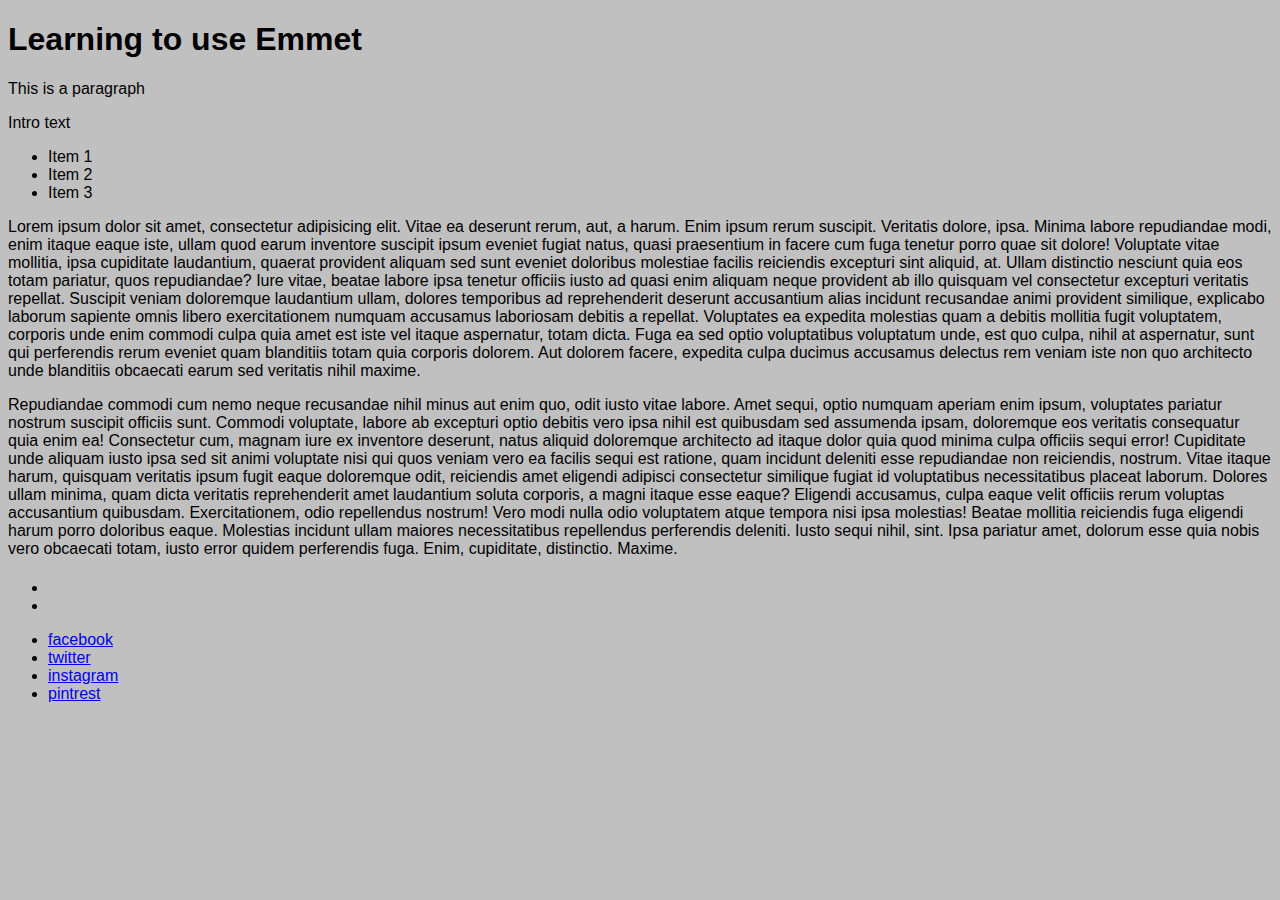
<file: Emmet.html>
<!DOCTYPE html>
<html lang="en">
<head>
  <meta charset="UTF-8">
  <meta name="viewport" content="width=device-width, initial-scale=1.0">
  <meta http-equiv="X-UA-Compatible" content="ie=edge">
  <title>Learning to use Emmet</title>
  <style>
  body {
    background-color: #c0c0c0;
    font: 16px arial;
}

  </style>
</head>
<body>

<h1>Learning to use Emmet</h1>

<p>This is a paragraph</p>

<p class="intro">Intro text</p>

<!-- ul>li.item{Item $}*3 -->
<ul>
  <li class="item">Item 1</li>
  <li class="item">Item 2</li>
  <li class="item">Item 3</li>
</ul>

<!-- p*2>lorem200 -->
<p>Lorem ipsum dolor sit amet, consectetur adipisicing elit. Vitae ea deserunt rerum, aut, a harum. Enim ipsum rerum suscipit. Veritatis dolore, ipsa. Minima labore repudiandae modi, enim itaque eaque iste, ullam quod earum inventore suscipit ipsum eveniet fugiat natus, quasi praesentium in facere cum fuga tenetur porro quae sit dolore! Voluptate vitae mollitia, ipsa cupiditate laudantium, quaerat provident aliquam sed sunt eveniet doloribus molestiae facilis reiciendis excepturi sint aliquid, at. Ullam distinctio nesciunt quia eos totam pariatur, quos repudiandae? Iure vitae, beatae labore ipsa tenetur officiis iusto ad quasi enim aliquam neque provident ab illo quisquam vel consectetur excepturi veritatis repellat. Suscipit veniam doloremque laudantium ullam, dolores temporibus ad reprehenderit deserunt accusantium alias incidunt recusandae animi provident similique, explicabo laborum sapiente omnis libero exercitationem numquam accusamus laboriosam debitis a repellat. Voluptates ea expedita molestias quam a debitis mollitia fugit voluptatem, corporis unde enim commodi culpa quia amet est iste vel itaque aspernatur, totam dicta. Fuga ea sed optio voluptatibus voluptatum unde, est quo culpa, nihil at aspernatur, sunt qui perferendis rerum eveniet quam blanditiis totam quia corporis dolorem. Aut dolorem facere, expedita culpa ducimus accusamus delectus rem veniam iste non quo architecto unde blanditiis obcaecati earum sed veritatis nihil maxime.</p>
<p>Repudiandae commodi cum nemo neque recusandae nihil minus aut enim quo, odit iusto vitae labore. Amet sequi, optio numquam aperiam enim ipsum, voluptates pariatur nostrum suscipit officiis sunt. Commodi voluptate, labore ab excepturi optio debitis vero ipsa nihil est quibusdam sed assumenda ipsam, doloremque eos veritatis consequatur quia enim ea! Consectetur cum, magnam iure ex inventore deserunt, natus aliquid doloremque architecto ad itaque dolor quia quod minima culpa officiis sequi error! Cupiditate unde aliquam iusto ipsa sed sit animi voluptate nisi qui quos veniam vero ea facilis sequi est ratione, quam incidunt deleniti esse repudiandae non reiciendis, nostrum. Vitae itaque harum, quisquam veritatis ipsum fugit eaque doloremque odit, reiciendis amet eligendi adipisci consectetur similique fugiat id voluptatibus necessitatibus placeat laborum. Dolores ullam minima, quam dicta veritatis reprehenderit amet laudantium soluta corporis, a magni itaque esse eaque? Eligendi accusamus, culpa eaque velit officiis rerum voluptas accusantium quibusdam. Exercitationem, odio repellendus nostrum! Vero modi nulla odio voluptatem atque tempora nisi ipsa molestias! Beatae mollitia reiciendis fuga eligendi harum porro doloribus eaque. Molestias incidunt ullam maiores necessitatibus repellendus perferendis deleniti. Iusto sequi nihil, sint. Ipsa pariatur amet, dolorum esse quia nobis vero obcaecati totam, iusto error quidem perferendis fuga. Enim, cupiditate, distinctio. Maxime.</p>

<!-- .wrapper>header>h1^nav -->
<div class="wrapper">
  <header>
    <h1></h1>
  </header>
  <nav></nav>
</div>

<!-- div>(header>ul>li*2>a)+footer -->
<div>
  <header>
    <ul>
      <li><a href=""></a></li>
      <li><a href=""></a></li>
    </ul>
  </header>
  <footer></footer>
</div>

<!-- nav>ul>li*>a[href=http//www.$#.com]{$#} -->
<!-- control w to wrap after selected -->
<nav>
  <ul>
    <li><a href="http//www.facebook.com">facebook</a></li>
    <li><a href="http//www.twitter.com">twitter</a></li>
    <li><a href="http//www.instagram.com">instagram</a></li>
    <li><a href="http//www.pintrest.com">pintrest</a></li>
  </ul>
</nav>

</body>
</html>
</file>
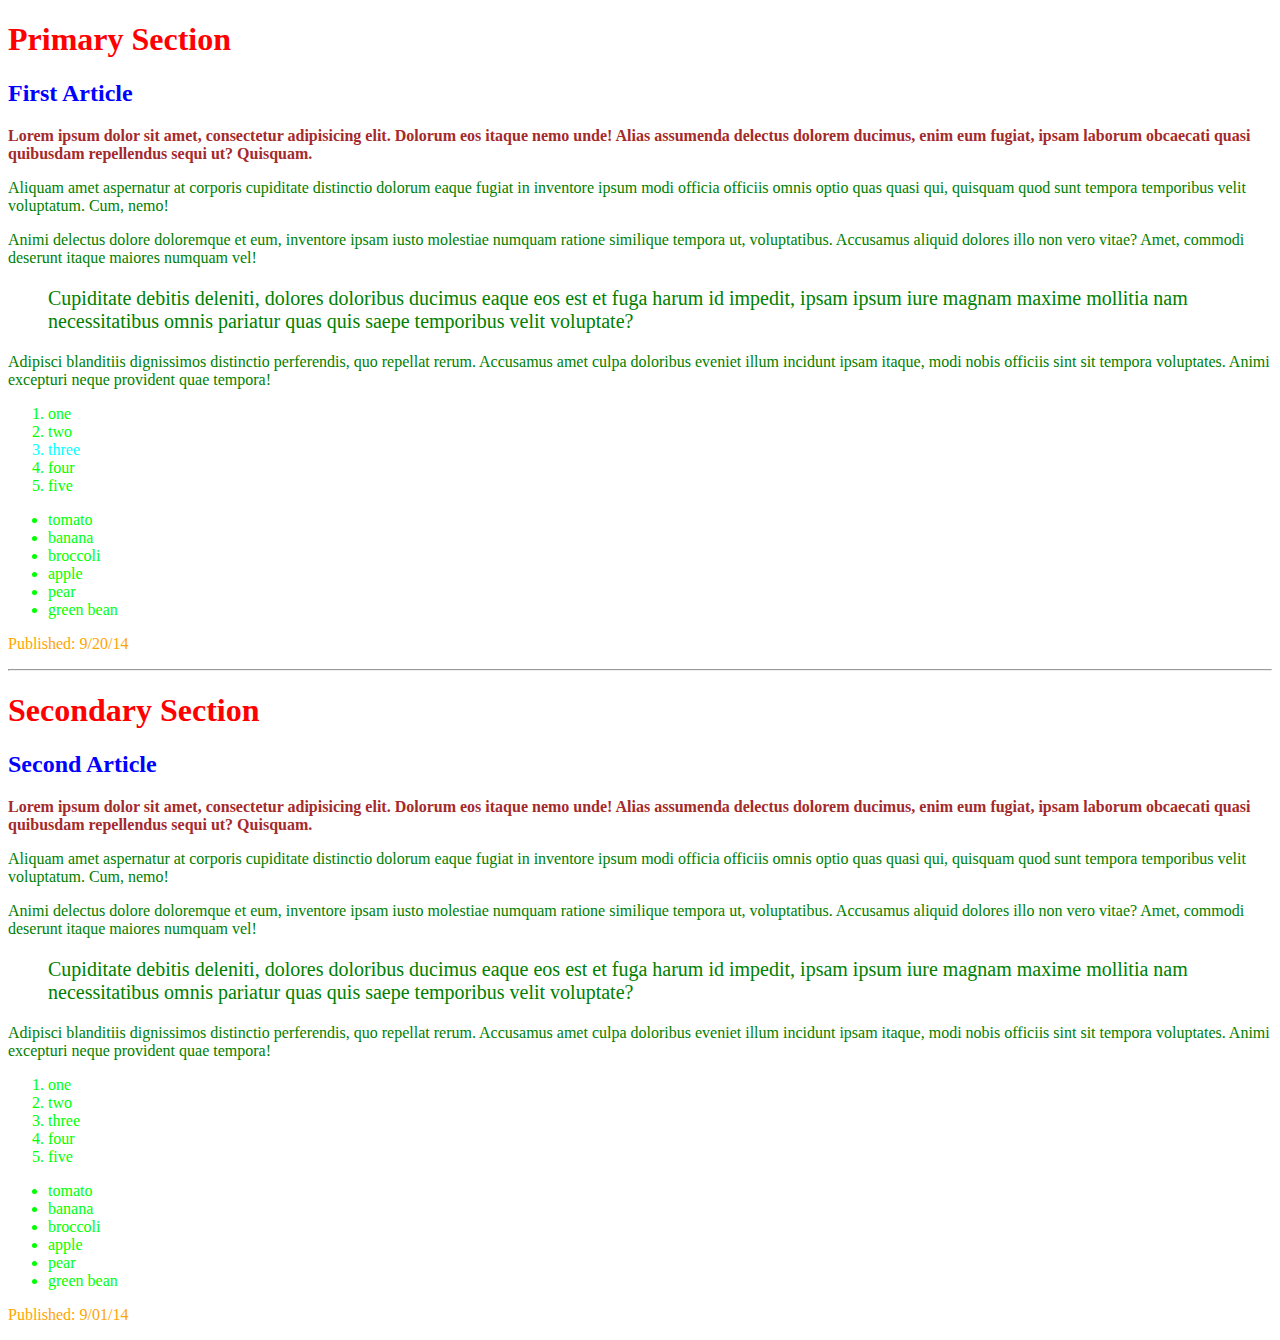
<file: week1/2-basic-selectors.html>
<!doctype html>
<html lang="en">
<head>
    <meta charset="UTF-8">
    <title>Basic Selectors</title>
    <!-- HTML Comment -->
    <style>
      /* CSS Comment */
      /*Tag Name Selector*/
      h1 {
        color: red;
      }

      h2 {
        color: blue;
      }

      li{
        color: lime;
      }

      .intro {
        color: brown;
      }

      p.intro {
        font-weight:bold;
      }

      li.intro {
        color: aqua;
      }

      p {
        color: orange;
      }

      article p {
        color: green;
      }

      blockquote p {
        font-size: 20px;
      }

      .global-header ul li.item a.selected {
        color: purple;
      }

    </style>
</head>
<body>
<div class="wrapper">
  <section class="container" id="primary">
    <header class="global-header">
      <h1>Primary Section</h1>
    </header>
    <article>
      <h2>First Article</h2>

      <p class="intro">Lorem ipsum dolor sit amet, consectetur adipisicing elit. Dolorum eos itaque nemo unde! Alias assumenda delectus dolorem ducimus, enim eum fugiat, ipsam laborum obcaecati quasi quibusdam repellendus sequi ut? Quisquam.</p>

      <p>Aliquam amet aspernatur at corporis cupiditate distinctio dolorum eaque fugiat in inventore ipsum modi officia officiis omnis optio quas quasi qui, quisquam quod sunt tempora temporibus velit voluptatum. Cum, nemo!</p>

      <p>Animi delectus dolore doloremque et eum, inventore ipsam iusto molestiae numquam ratione similique tempora ut, voluptatibus. Accusamus aliquid dolores illo non vero vitae? Amet, commodi deserunt itaque maiores numquam vel!</p>

      <blockquote>
        <p>Cupiditate debitis deleniti, dolores doloribus ducimus eaque eos est et fuga harum id impedit, ipsam	ipsum iure magnam maxime mollitia nam necessitatibus omnis pariatur quas quis saepe temporibus velit voluptate?</p>
      </blockquote>

      <p>Adipisci blanditiis dignissimos distinctio perferendis, quo repellat rerum. Accusamus amet culpa	doloribus eveniet illum incidunt ipsam itaque, modi nobis officiis sint sit tempora voluptates. Animi excepturi neque provident quae tempora!</p>

      <ol>
        <li class="first">one</li>
        <li>two</li>
        <li class="intro">three</li>
        <li>four</li>
        <li class="last">five</li>
      </ol>

      <ul>
        <li class="veg">tomato</li>
        <li class="fruit">banana</li>
        <li class="veg">broccoli</li>
        <li class="fruit">apple</li>
        <li class="fruit">pear</li>
        <li class="veg">green bean</li>
      </ul>

    </article>
    <footer>
      <p id="footer-primary">Published: 9/20/14</p>
    </footer>
  </section>

  <hr>

  <section class="container" id="Secondary">
    <header class="global-header">
      <h1>Secondary Section</h1>
    </header>
    <article>
      <h2>Second Article</h2>

      <p class="intro">Lorem ipsum dolor sit amet, consectetur adipisicing elit. Dolorum eos itaque nemo unde! Alias assumenda delectus dolorem ducimus, enim eum fugiat, ipsam laborum obcaecati quasi quibusdam repellendus sequi ut? Quisquam.</p>

      <p>Aliquam amet aspernatur at corporis cupiditate distinctio dolorum eaque fugiat in inventore ipsum modi officia officiis omnis optio quas quasi qui, quisquam quod sunt tempora temporibus velit voluptatum. Cum, nemo!</p>

      <p>Animi delectus dolore doloremque et eum, inventore ipsam iusto molestiae numquam ratione similique tempora ut, voluptatibus. Accusamus aliquid dolores illo non vero vitae? Amet, commodi deserunt itaque maiores numquam vel!</p>

      <blockquote>
          <p>Cupiditate debitis deleniti, dolores doloribus ducimus eaque eos est et fuga harum id impedit, ipsam	ipsum iure magnam maxime mollitia nam necessitatibus omnis pariatur quas quis saepe temporibus velit voluptate?</p>
      </blockquote>

      <p>Adipisci blanditiis dignissimos distinctio perferendis, quo repellat rerum. Accusamus amet culpa	doloribus eveniet illum incidunt ipsam itaque, modi nobis officiis sint sit tempora voluptates. Animi excepturi neque provident quae tempora!</p>

      <ol>
        <li class="first">one</li>
        <li>two</li>
        <li>three</li>
        <li>four</li>
        <li class="last">five</li>
      </ol>

      <ul>
        <li class="veg">tomato</li>
        <li class="fruit">banana</li>
        <li class="veg">broccoli</li>
        <li class="fruit">apple</li>
        <li class="fruit">pear</li>
        <li class="veg">green bean</li>
      </ul>

    </article>
    <footer>
      <p id="footer-secondary">Published: 9/01/14</p>
    </footer>
  </section>
</div>
</body>
</html>
</file>
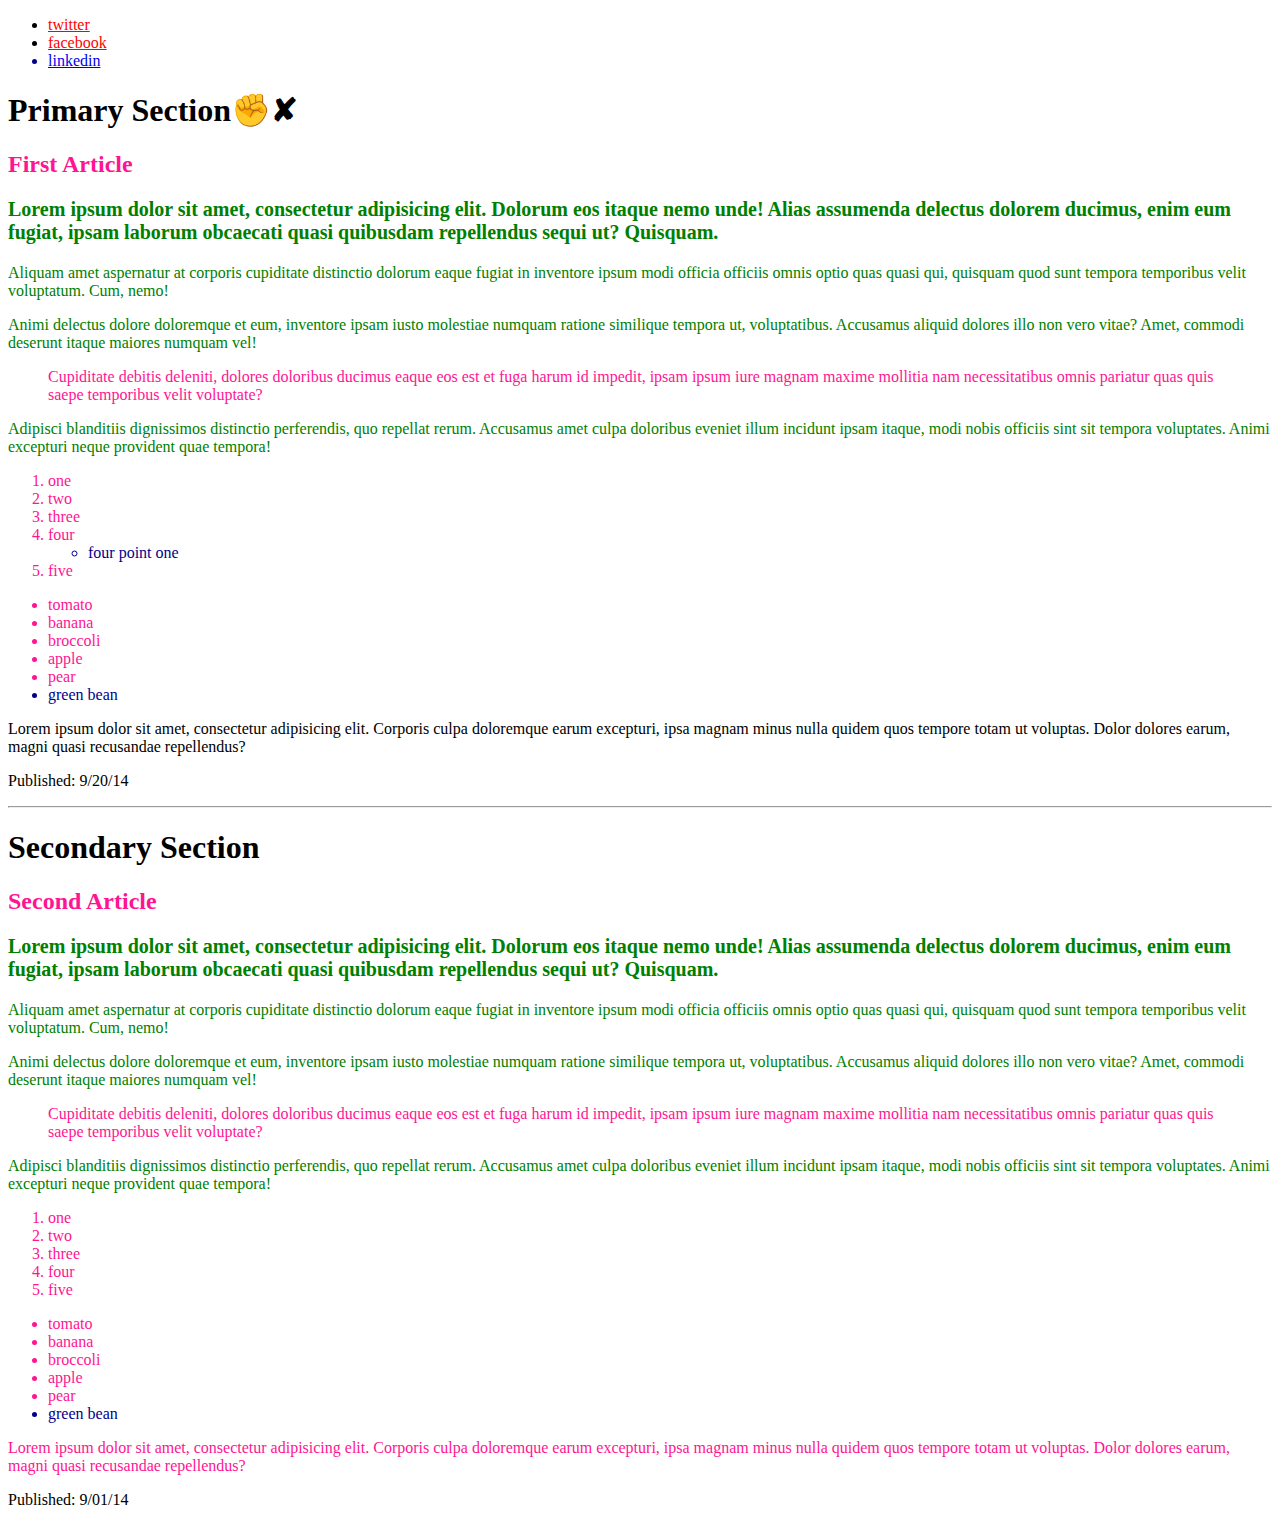
<file: week1/3-adv-selectors.html>
<!doctype html>
<html lang="en">
<head>
    <meta charset="UTF-8">
    <title>Basic Selectors</title>
    <style>
      article > p {
        color : green;
      }

      h2 + p {
        font-size: 20px;
        font-weight: bold;
      }

      ol > li:first-child {
        color: deeppink;
      }

      ul li:last-child {
        color: darkblue;
      }

      article > *:not(p) {
        color: deeppink;
      }

      .socail-list li:not(:last-child) a {
        color: red;
      }

    </style>
</head>
<body>
<div class="wrapper">
  <header>
    <div class="social">
      <ul class="socail-list">
        <li class="social-item"><a href="http://www.twitter.com" class="item twitter">twitter</a></li>
        <li class="social-item"><a href="http://www.facebook.com" class="item facebook">facebook</a></li>
        <li class="social-item"><a href="http://www.linkedin.com" class="item linkedin">linkedin</a></li>
      </ul>
    </div>
  </header>
  <section class="container" id="primary">
    <header class="global-header">
        <h1>Primary Section✊&#10008;</h1>
    </header>
    <article>
      <h2 class="featured">First Article</h2>

      <p>Lorem ipsum dolor sit amet, consectetur adipisicing elit. Dolorum eos itaque nemo unde! Alias assumenda delectus dolorem ducimus, enim eum fugiat, ipsam laborum obcaecati quasi quibusdam repellendus sequi ut? Quisquam.</p>

      <p class="featured">Aliquam amet aspernatur at corporis cupiditate distinctio dolorum eaque fugiat in inventore ipsum modi officia officiis omnis optio quas quasi qui, quisquam quod sunt tempora temporibus velit voluptatum. Cum, nemo!</p>

      <p>Animi delectus dolore doloremque et eum, inventore ipsam iusto molestiae numquam ratione similique tempora ut, voluptatibus. Accusamus aliquid dolores illo non vero vitae? Amet, commodi deserunt itaque maiores numquam vel!</p>

      <blockquote>
          <p class="featured">Cupiditate debitis deleniti, dolores doloribus ducimus eaque eos est et fuga harum id impedit, ipsam	ipsum iure magnam maxime mollitia nam necessitatibus omnis pariatur quas quis saepe temporibus velit voluptate?</p>
      </blockquote>

      <p>Adipisci blanditiis dignissimos distinctio perferendis, quo repellat rerum. Accusamus amet culpa	doloribus eveniet illum incidunt ipsam itaque, modi nobis officiis sint sit tempora voluptates. Animi excepturi neque provident quae tempora!</p>

      <ol>
        <li>one</li>
        <li class="featured">two</li>
        <li>three</li>
        <li>four
          <ul>
            <li>four point one</li>
          </ul>
        </li>
        <li>five</li>
      </ol>

      <ul>
        <li class="veg">tomato</li>
        <li class="fruit">banana</li>
        <li class="featured">broccoli</li>
        <li class="fruit">apple</li>
        <li class="fruit">pear</li>
        <li class="veg">green bean</li>
      </ul>

    </article>
    <aside>
      <p>Lorem ipsum dolor sit amet, consectetur adipisicing elit. Corporis culpa doloremque earum excepturi, ipsa magnam minus nulla quidem quos tempore totam ut voluptas. Dolor dolores earum, magni quasi recusandae repellendus?</p>
    </aside>

    <footer>
      <p id="footer-primary">Published: 9/20/14</p>
    </footer>
  </section>

  <hr/>

  <section class="container" id="Secondary">
      <header class="global-header">
        <h1 class="featured">Secondary Section</h1>
      </header>
      <article>
        <h2>Second Article</h2>

        <p>Lorem ipsum dolor sit amet, consectetur adipisicing elit. Dolorum eos itaque nemo unde! Alias assumenda delectus dolorem ducimus, enim eum fugiat, ipsam laborum obcaecati quasi quibusdam repellendus sequi ut? Quisquam.</p>

        <p>Aliquam amet aspernatur at corporis cupiditate distinctio dolorum eaque fugiat in inventore ipsum modi officia officiis omnis optio quas quasi qui, quisquam quod sunt tempora temporibus velit voluptatum. Cum, nemo!</p>

        <p>Animi delectus dolore doloremque et eum, inventore ipsam iusto molestiae numquam ratione similique tempora ut, voluptatibus. Accusamus aliquid dolores illo non vero vitae? Amet, commodi deserunt itaque maiores numquam vel!</p>

        <blockquote>
            <p>Cupiditate debitis deleniti, dolores doloribus ducimus eaque eos est et fuga harum id impedit, ipsam	ipsum iure magnam maxime mollitia nam necessitatibus omnis pariatur quas quis saepe temporibus velit voluptate?</p>
        </blockquote>

        <p>Adipisci blanditiis dignissimos distinctio perferendis, quo repellat rerum. Accusamus amet culpa	doloribus eveniet illum incidunt ipsam itaque, modi nobis officiis sint sit tempora voluptates. Animi excepturi neque provident quae tempora!</p>

        <ol>
          <li>one</li>
          <li>two</li>
          <li>three</li>
          <li>four</li>
          <li>five</li>
        </ol>

        <ul>
          <li class="veg">tomato</li>
          <li class="fruit">banana</li>
          <li class="veg">broccoli</li>
          <li class="fruit">apple</li>
          <li class="fruit">pear</li>
          <li class="veg">green bean</li>
        </ul>
        <aside>
          <p class="featured">Lorem ipsum dolor sit amet, consectetur adipisicing elit. Corporis culpa doloremque earum excepturi, ipsa magnam minus nulla quidem quos tempore totam ut voluptas. Dolor dolores earum, magni quasi recusandae repellendus?</p>
        </aside>
      </article>
      <footer>
        <p id="footer-secondary">Published: 9/01/14</p>
      </footer>
  </section>
</div>
</body>
</html>
</file>
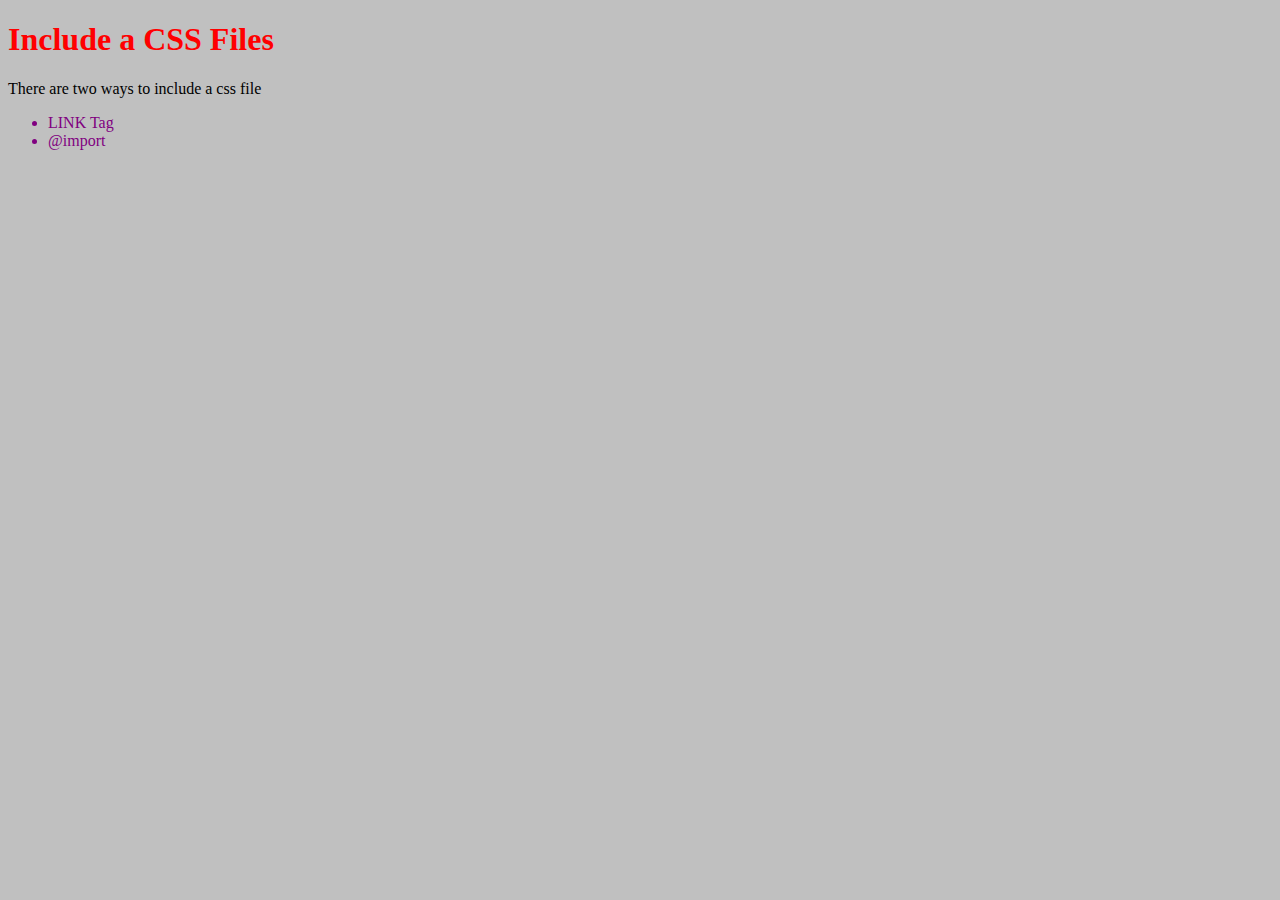
<file: week2/1-file-include.html>
<!DOCTYPE html>
<html>
<head>
	<title>Include a css file</title>
	<link rel="stylesheet" href="file-include.css">
</head>

<body>
<h1>Include a CSS Files</h1>

<p>There are two ways to include a css file</p>

<ul>
	<li>LINK Tag</li>
	<li>@import</li>
</ul>

</body>
</html>
</file>
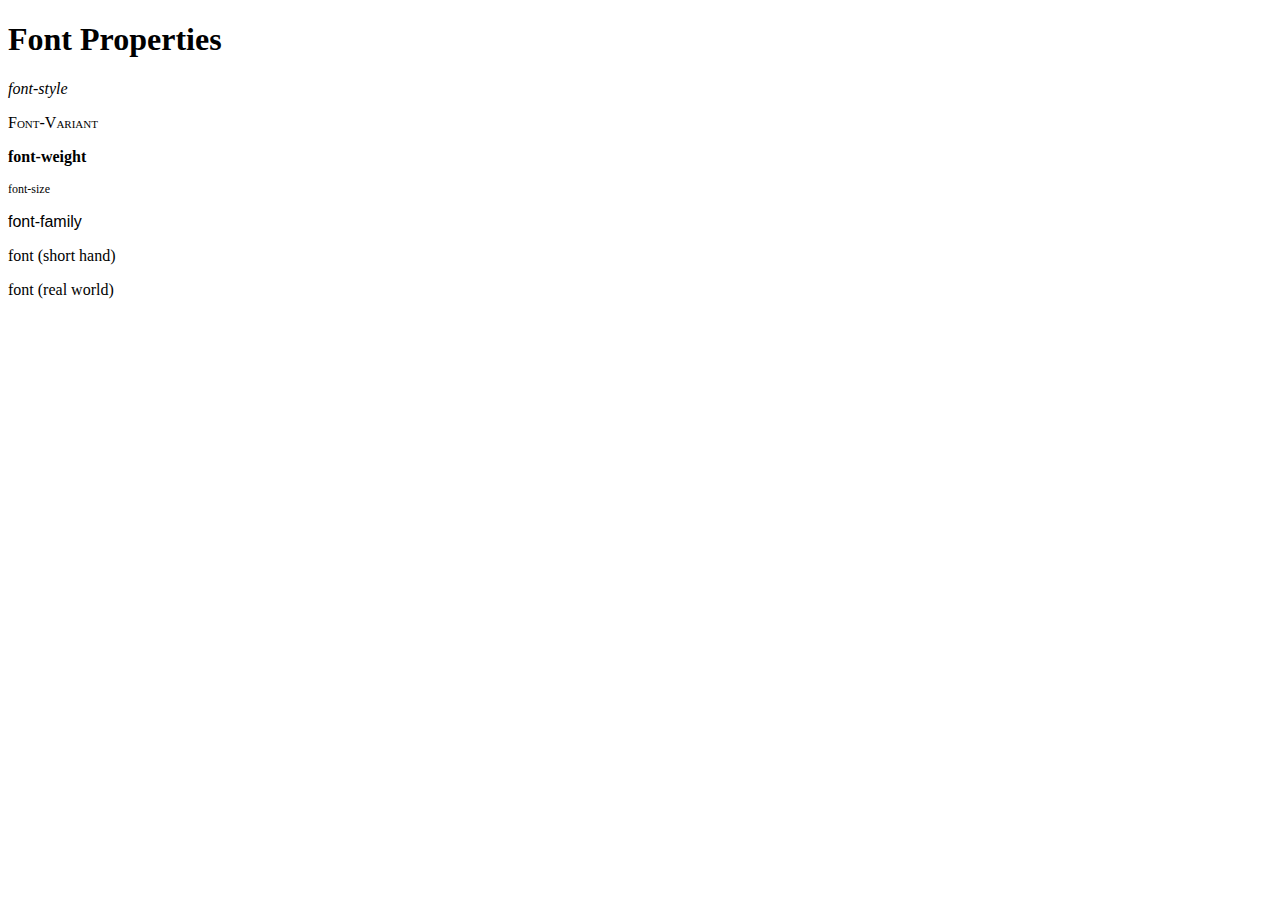
<file: week2/2-font-properties.html>
<!DOCTYPE html>
<html>
<head>
    <title>Font Properties</title>

    <style>

    .font-style {
        font-style: italic;
    }

    .font-variant {
        font-variant: small-caps;
    }

    .font-weight {
        font-weight: bold;
    }

    .font-size {
        font-size: 12px;
    }

    .font-family {
        font-family: "New Century Schoolbook", arial, times;
    }

    .font {

    }

    .all {

    }

    h1 {

    }
    </style>

</head>

<body>

<div id="wrapper">
    <header>
        <h1>Font Properties</h1>
    </header>

    <article>
        <p class="font-style">font-style</p>

        <p class="font-variant">Font-Variant</p>

        <p class="font-weight">font-weight</p>

        <p class="font-size">font-size</p>

        <p class="font-family">font-family</p>

        <p class="font">font (short hand)</p>

        <p class="all">font (real world)</p>
    </article>

</div>

</body>
</html>
</file>
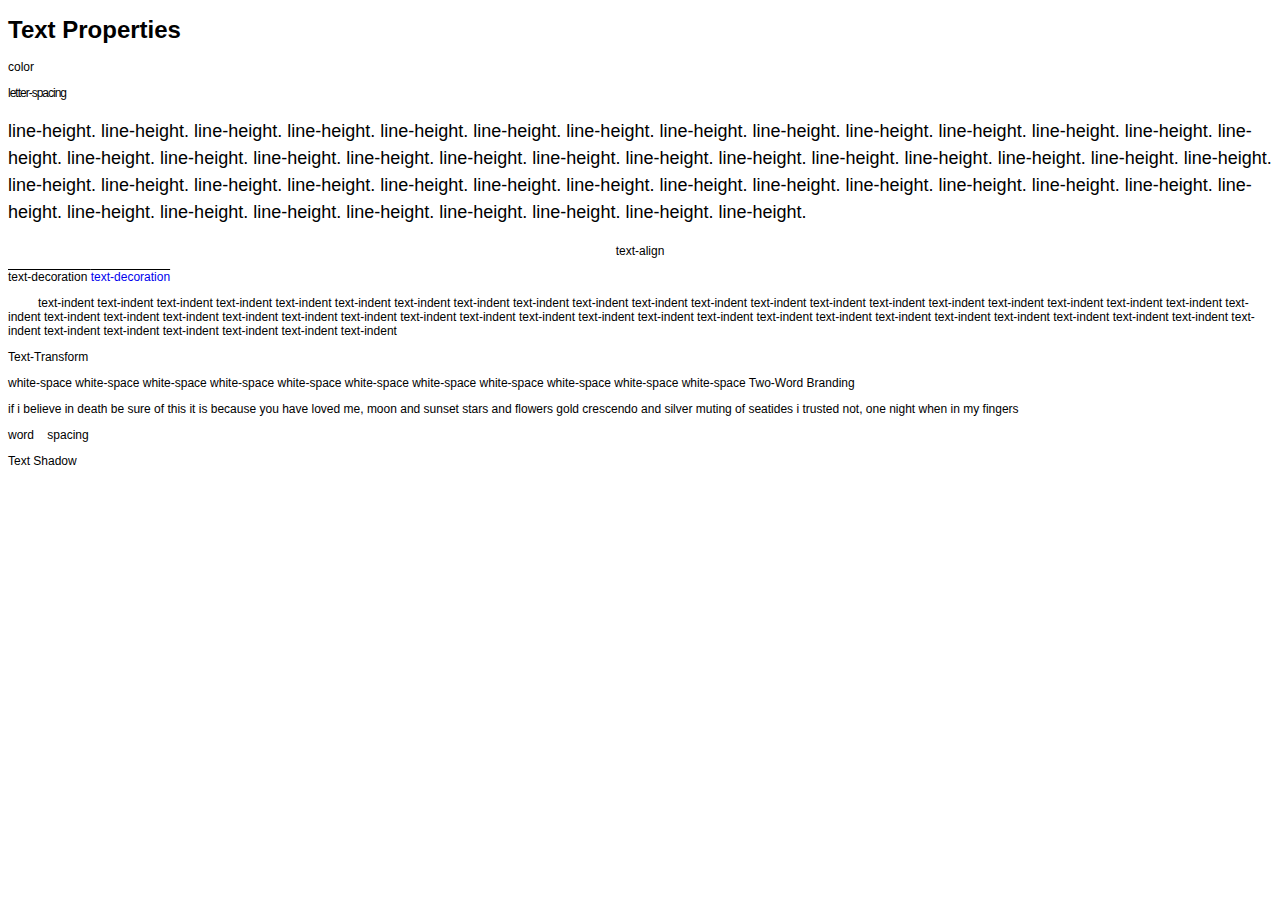
<file: week2/3-text-properties.html>
<!DOCTYPE html>
<html>
<head>
    <title>Text Properties</title>

    <style>

        body {
            font: 12px arial;
        }

        .color {

        }

        .letter-spacing {
            letter-spacing: -1px;
        }

        .line-height {
            line-height: 1.5em;
            font-size: 18px;
        }

        .text-align {
            text-align: center;
        }

        .text-decoration {
            text-decoration: overline;
        }

        .text-decoration a {
            text-decoration: none;
        }

        .text-indent {
            text-indent: 30px;
        }

        .text-transform {
            text-transform: capitalize;
        }

        .white-space span {

        }

        .white-space-pre {

        }

        .word-spacing {
            word-spacing: 10px;
        }

        .text-shadow {

        }


    </style>

</head>

<body>

<article>
    <h1>Text Properties</h1>

    <p class="color">color</p>

    <p class="letter-spacing">letter-spacing</p>

    <p class="line-height">line-height. line-height. line-height. line-height. line-height. line-height. line-height. line-height. line-height. line-height. line-height. line-height. line-height. line-height. line-height. line-height. line-height. line-height. line-height. line-height. line-height. line-height. line-height. line-height. line-height. line-height. line-height. line-height. line-height. line-height. line-height. line-height. line-height. line-height. line-height. line-height. line-height. line-height. line-height. line-height. line-height. line-height. line-height. line-height. line-height. line-height. line-height. line-height. line-height. </p>

    <p class="text-align">text-align</p>

    <p class="text-decoration">text-decoration <a href="#">text-decoration</a></p>

    <p class="text-indent">text-indent text-indent text-indent text-indent text-indent text-indent text-indent text-indent text-indent text-indent text-indent text-indent text-indent text-indent text-indent text-indent text-indent text-indent text-indent text-indent text-indent text-indent text-indent text-indent text-indent text-indent text-indent text-indent text-indent text-indent text-indent text-indent text-indent text-indent text-indent text-indent text-indent text-indent text-indent text-indent text-indent text-indent text-indent text-indent text-indent text-indent text-indent text-indent </p>

    <p class="text-transform">text-transform</p>

    <p class="white-space">white-space white-space white-space white-space white-space white-space white-space white-space white-space white-space white-space <span>Two-Word Branding</span></p>

    <p class="white-space-pre">
        if i believe
        in death be sure
        of this
        it is

        because you have loved me,
        moon and sunset
        stars and flowers
        gold crescendo and silver muting

        of seatides
        i trusted not,
        one night
        when in my fingers
    </p>

    <p class="word-spacing">word spacing</p>

    <p class="text-shadow">Text Shadow</p>

</article>


</body>
</html>
</file>
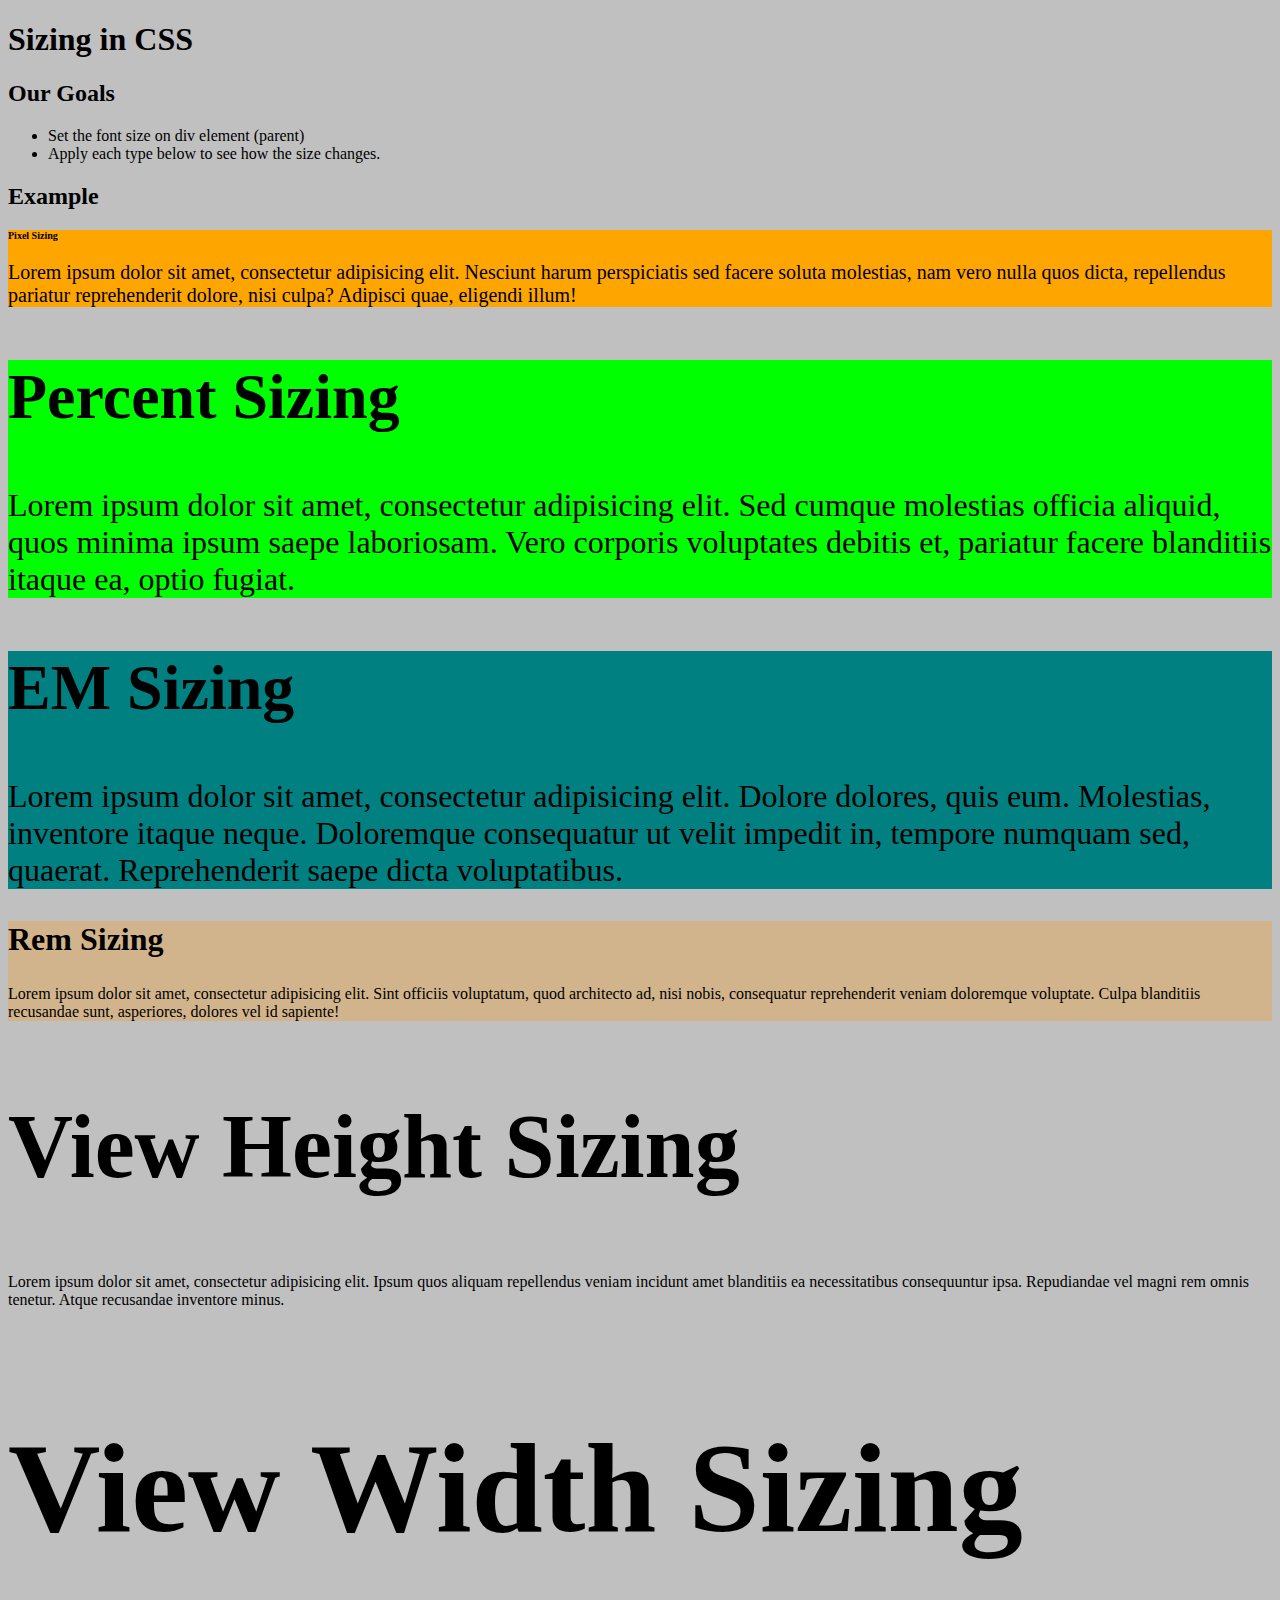
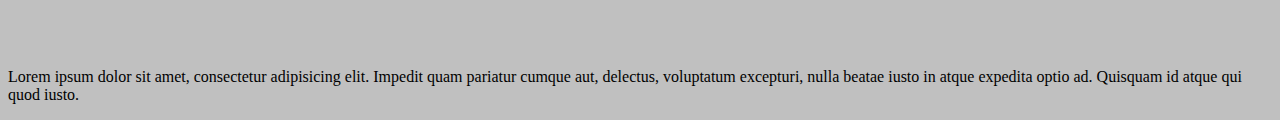
<file: week2/4-sizing.html>
<!DOCTYPE html>
<html lang="en">
<head>
  <meta charset="UTF-8">
  <title>Sizing in CSS</title>

  <style>

    html {
      font-size: 62.5%;
    }

    .pixel {
      font-size: 20px;
      background-color: orange;
    }

    .pixel h2 {
      font-size: 10px;
    }

    .pixel p {
      font-size: 20px;
    }

    .percent {
      font-size: 200%;
      background-color: lime;
    }

    .percent h2 {
      font-size: 200%;
    }

    .em {
      font-size: 2em;
      background-color: teal;
    }

    .em h2 {
      font-size: 2em;
    }

    .rem {
      font-size: 1rem;
      background-color: tan;
    }

    .rem h2 {
      font-size: 2rem;
    }

    .rem p {
      font-size: 1rem;
    }

    @media screen and (min-width: 800px) {
      html {
        font-size: 100%;
        background-color: #c0c0c0;
      }
    }

    .vh h2 {
      font-size: 10vh;
    }

    .vw h2 {
      font-size: 10vw;
    }

  </style>

</head>
<body>

<div class="site">
    <header>
        <h1>Sizing in CSS</h1>

        <h2>Our Goals</h2>

        <ul>
            <li>Set the font size on div element (parent)</li>
            <li>Apply each type below to see how the size changes.</li>
        </ul>
    </header>

    <article>
        <h2>Example</h2>
        <div class="pixel">
            <h2>Pixel Sizing</h2>
            <p>Lorem ipsum dolor sit amet, consectetur adipisicing elit. Nesciunt harum perspiciatis sed facere soluta molestias, nam vero nulla quos dicta, repellendus pariatur reprehenderit dolore, nisi culpa? Adipisci quae, eligendi illum!</p>
        </div>

        <div class="percent">
            <h2>Percent Sizing</h2>
            <p>Lorem ipsum dolor sit amet, consectetur adipisicing elit. Sed cumque molestias officia aliquid, quos minima ipsum saepe laboriosam. Vero corporis voluptates debitis et, pariatur facere blanditiis itaque ea, optio fugiat.</p>
        </div>

        <div class="em">
            <h2>EM Sizing</h2>
            <p>Lorem ipsum dolor sit amet, consectetur adipisicing elit. Dolore dolores, quis eum. Molestias, inventore itaque neque. Doloremque consequatur ut velit impedit in, tempore numquam sed, quaerat. Reprehenderit saepe dicta voluptatibus.</p>
        </div>

        <div class="rem">
            <h2>Rem Sizing</h2>
            <p>Lorem ipsum dolor sit amet, consectetur adipisicing elit. Sint officiis voluptatum, quod architecto ad, nisi nobis, consequatur reprehenderit veniam doloremque voluptate. Culpa blanditiis recusandae sunt, asperiores, dolores vel id sapiente!</p>
        </div>

        <div class="vh">
            <h2>View Height Sizing</h2>
            <p>Lorem ipsum dolor sit amet, consectetur adipisicing elit. Ipsum quos aliquam repellendus veniam incidunt amet blanditiis ea necessitatibus consequuntur ipsa. Repudiandae vel magni rem omnis tenetur. Atque recusandae inventore minus.</p>
        </div>

        <div class="vw">
            <h2>View Width Sizing</h2>
            <p>Lorem ipsum dolor sit amet, consectetur adipisicing elit. Impedit quam pariatur cumque aut, delectus, voluptatum excepturi, nulla beatae iusto in atque expedita optio ad. Quisquam id atque qui quod iusto.</p>
        </div>
    </article>
</div>

</body>
</html>
</file>
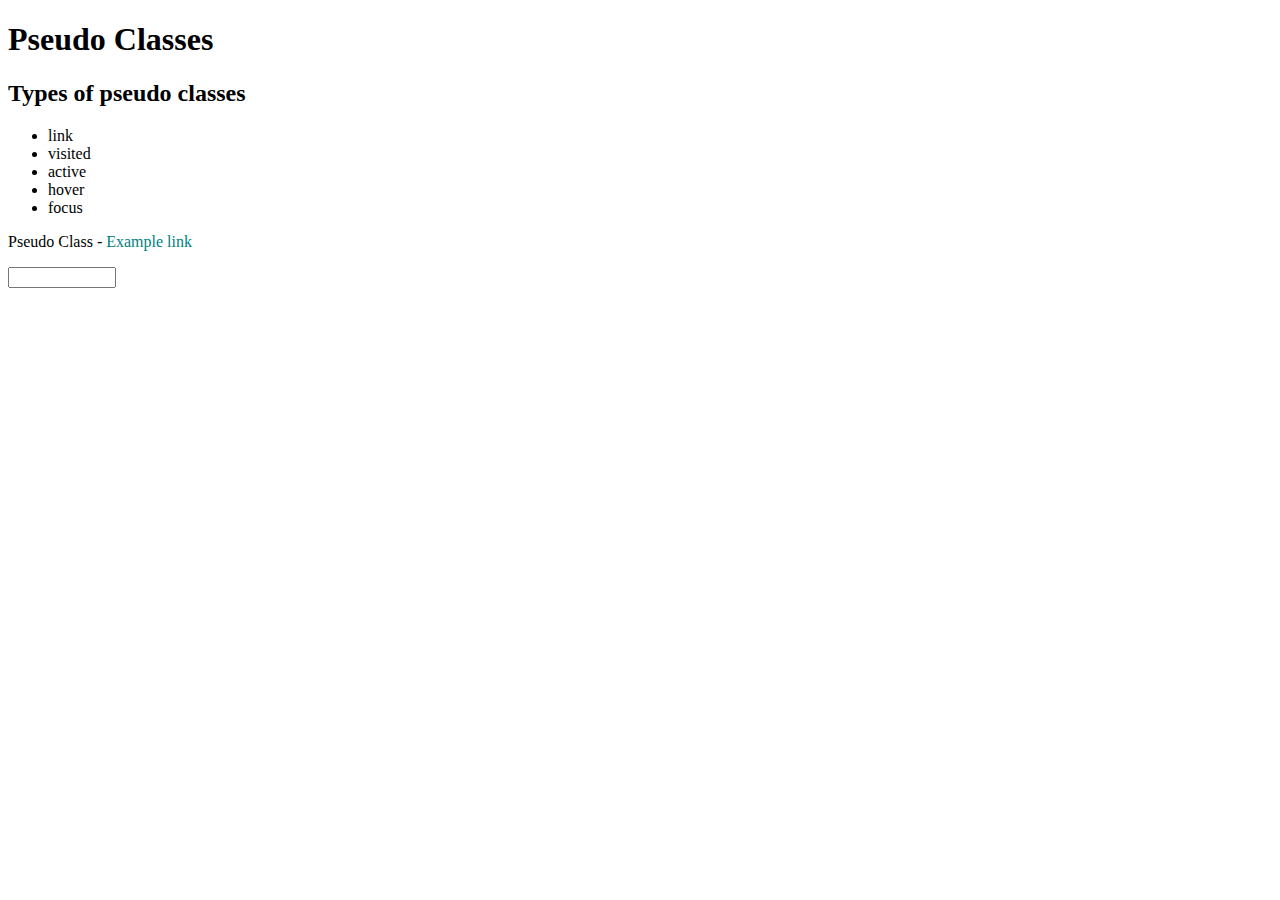
<file: week2/5-pseudo.html>
<!DOCTYPE html>
<html>
<head>
    <title>Pseudo Class</title>
    <!-- Include file here -->
    <link rel="stylesheet" href="pseudo.css">
</head>

<body>
<h1>Pseudo Classes</h1>

<h2>Types of pseudo classes</h2>
<ul>
    <li>link</li>
    <li>visited</li>
    <li>active</li>
    <li>hover</li>
    <li>focus</li>
</ul>

<p>Pseudo Class - <a href="http://www.cnn.com">Example link</a></p>

<div>
    <input type="text">
</div>

</body>
</html>
</file>
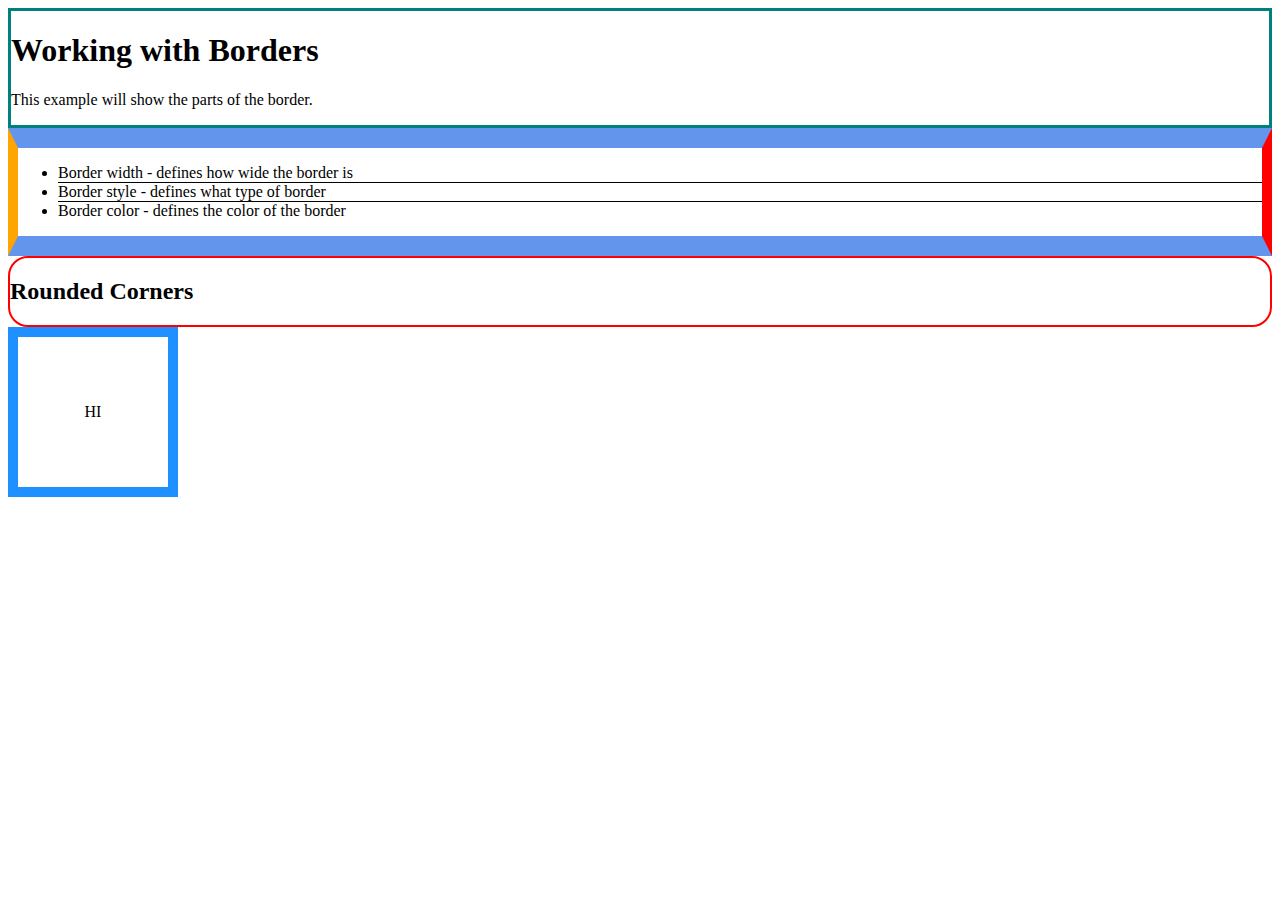
<file: week2/6-borders.html>
<!DOCTYPE html>
<html>
<head>
    <title>Working with Borders</title>
    <link rel="stylesheet" href="borders.css">
</head>

<body>

<div class="top">
    <h1>Working with Borders</h1>
    <p>This example will show the parts of the border.</p>
</div>

<div class="bottom">
    <ul>
        <li>Border width - defines how wide the border is</li>
        <li>Border style - defines what type of border</li>
        <li class="last">Border color - defines the color of the border</li>
    </ul>
</div>

<section class="rounded">
    <h2>Rounded Corners</h2>
</section>

<aside class="circle">
    HI
</aside>

</body>
</html>
</file>
<file: week4/flex-layout.css>
* {
  box-sizing: border-box;
}

html, body {
  min-height: 100vh;
}

body {
  font-family: sans-serif;
  margin: 0;
  display: flex;
}

h1 {
  margin: 0;
}

.wrapper {
  background-color: lightpink;
}

.wrapper > *,
.wrapper > * > * {
  padding: 1rem;
}

header {
  background-color: lightblue;
}

section {
  background-color: lightgreen;
}

nav {
  background-color: lightyellow;
}

article {
  background-color: slateblue;
}

aside {
  background-color: sandybrown;
}

footer {
  background-color: seagreen;
}

.wrapper {
  display: flex;
  flex-direction: column;
}

.layout-row {
  display: flex;
  flex-grow: 1;
}

@media screen and (min-width: 800px) {
  .layout-row--nav {
    flex-basis: 200px;
    flex-grow: 0;
  }
  .layout-row--maincontent {
    flex-basis: 400px;
    flex-grow: 3;
  }
  .layout-row--sidebar {
    flex-basis: 150px;
    flex-grow: 1;
  }
}

@media screen and (max-width: 800px) {
  .layout-row {
    flex-direction: column;
  }
  .layout-row--nav {
    order: 2;
  }
}
</file>
<file: week4/final/css/style.css>
@import 'https://fonts.googleapis.com/css?family=Cabin&Roboto:100,400';
html {
  height: 100%;
  font-size: 16px;
}
body {
  height: 100%;
  font-family: 'Roboto', sans-serif;
  margin: 0;
}
a {
  text-decoration: none;
}
.wrapper {
  min-height: 100vh;
  display: flex;
  flex-direction: column;
}
.container {
  width: 980px;
  margin: 0 auto;
}
header {
  background-color: #dc0032;
  display: flex;
}
.logo {
  background-color: #fff;
  padding: 1em;
  box-shadow: 0 0 10px rgba(0, 0, 0, 0.5);
  position: absolute;
}
.logo svg {
  width: 200px;
}
.search {
  align-self: flex-end;
  display: flex;
  padding: 0.5em 1em;
  font-size: .9rem;
}
.search input {
  border: 1px solid #7e8083;
  width: 100px;
  padding: .5em;
  outline: none;
  font-size: 1em;
  opacity: .5;
}
.search input + button {
  border: 1px solid #7e8083;
  color: white;
  padding: 0 1em;
  font-size: 1em;
  background-color: #7e8083;
  opacity: .5;
}
.search *:first-child {
  border-radius: 4px 0 0 4px;
}
.search *:last-child {
  border-radius: 0 4px 4px 0;
  border-left: none;
}
nav {
  font-family: 'Cabin', sans-serif;
  font-size: 1.3em;
  display: flex;
  flex-direction: column;
  align-items: flex-end;
  justify-content: flex-end;
  flex: 1;
}
nav ul {
  order: 2;
  margin: 0;
  padding: 0;
  list-style: none;
  display: flex;
}
nav ul li {
  display: flex;
  margin-left: -22px;
}
nav ul li svg {
  height: 35px;
  fill: transparent;
}
nav ul li.active,
nav ul li:hover {
  text-decoration: none;
  color: white;
}
nav ul li.active a,
nav ul li:hover a {
  background-color: #00add3;
}
nav ul li.active svg,
nav ul li:hover svg {
  fill: #00add3;
}
nav ul a {
  background-color: #dc0032;
  display: block;
  color: white;
  padding: 0.5em 0.2em;
  font-size: 1rem;
}
font nav ul a:hover {
  color: white;
  text-decoration: none;
}
figure {
  margin: 0;
  background: url("../images/art.jpg") center;
  background-size: cover;
  height: 20vh;
  display: flex;
  flex-direction: column;
  justify-content: center;
  align-items: center;
}
figure h1 {
  font-size: 7rem;
  color: white;
  text-shadow: 0 0 3px black;
}
.main-content {
  padding: 1em;
  flex: 1;
}
.main-content .container {
  padding: 0 10em;
  display: flex;
}
.main-content .container .photo {
  order: 2;
  flex: 0 0 30%;
  margin-left: 5em;
  margin-top: 10em;
}
.main-content .container article {
  flex: 1;
  order: 1;
}
.main-content .container article h2 {
  color: #00add3;
}
.main-content .container article h2 + p {
  font-size: 1.3rem;
  font-weight: 100;
}
.main-content .container article p {
  line-height: 1.5em;
  font-size: 1rem;
}
.photo {
  margin-left: 1em;
  width: 200px;
}
.photo img {
  display: block;
  border-radius: 50%;
  max-width: 100%;
}
.photo p {
  text-align: center;
  margin-top: 1em;
}
footer {
  background-color: #4c4d4f;
  padding: 1em;
  color: #fff;
}
footer .container {
  display: flex;
}
footer svg {
  flex: 1 0 100px;
  margin-right: 100px;
}
footer ul {
  padding: 0;
  margin-top: 1em;
  flex: 0 0 20%;
}
footer ul li {
  list-style-type: none;
}
footer ul a {
  color: white;
}
footer ul a:hover {
  color: white;
}
</file>
<file: week2/file-include.css>
@import "file-include-2.css";

body {
  background-color: #c0c0c0;
}

h1 {
  color: red;
}
</file>
<file: week2/pseudo.css>
a {
  color: pink;
  text-decoration: none;
}

a:link {
  color: teal;
}

a:visited {
  color: purple;
}

a:hover {
  color: blue;
  text-decoration: underline;
}

a:active {
  color: red;
}

input {
  outline: none;
  width: 100px;
  transition: all 1s;
}

input:focus {
  width: 200px;
  background-color: cornflowerblue;
}
</file>
<file: week2/borders.css>
div {
  border-style: solid;
  border-color: cornflowerblue;
  border-width: 20px;
}

.top {
  border-color: teal;
  border-width: 3px;
}

.bottom {
  border-right: 10px solid red;
  border-left: 10px solid orange;
}

ul li {
  border-bottom: 1px solid black;
}

ul li:last-child {
  border: none;
}

.rounded {
  border: 2px solid red;
  border-radius: 20px;
}

.circle {
  border: 10px solid dodgerblue;
  width: 150px;
  height: 150px;
  text-align: center;
  line-height: 150px;
  transition: all 1s;
}

.circle:hover {
  border-radius: 50%;
  transform: rotate(360deg);
}
</file>
